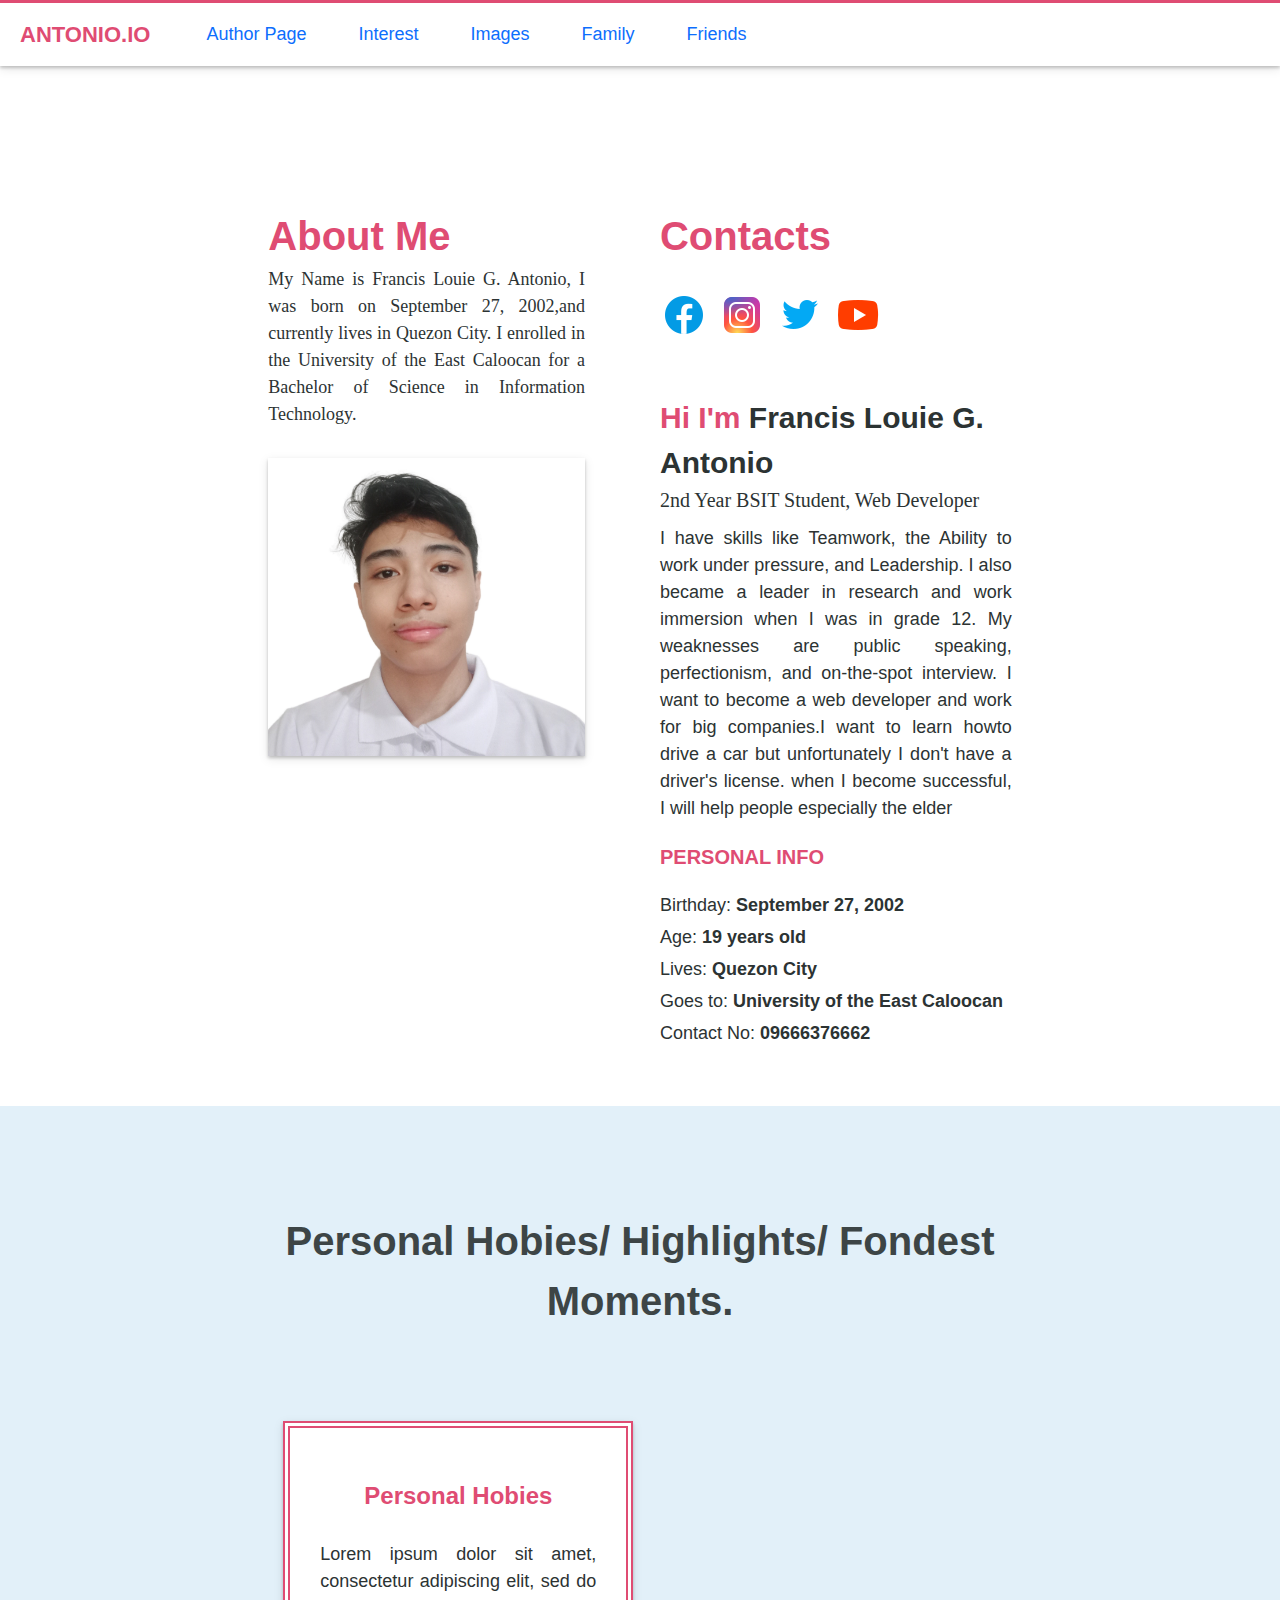
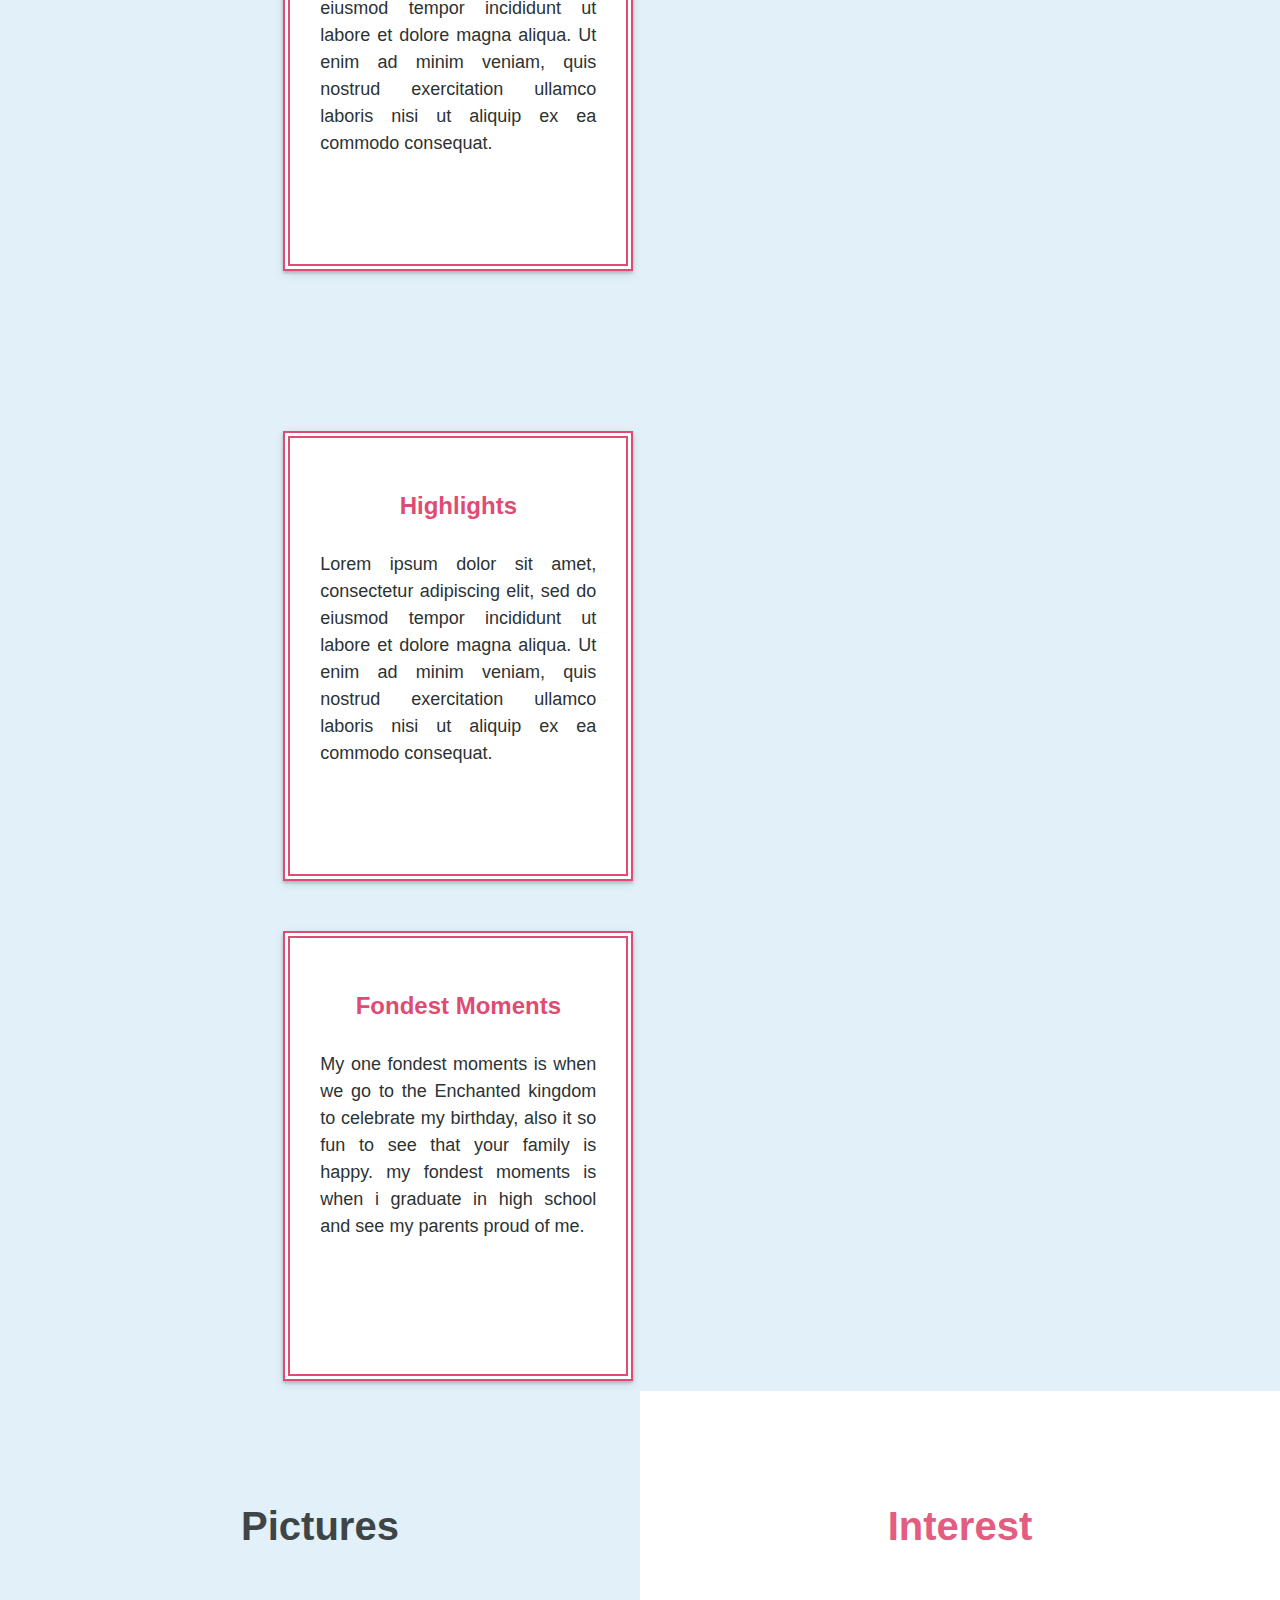
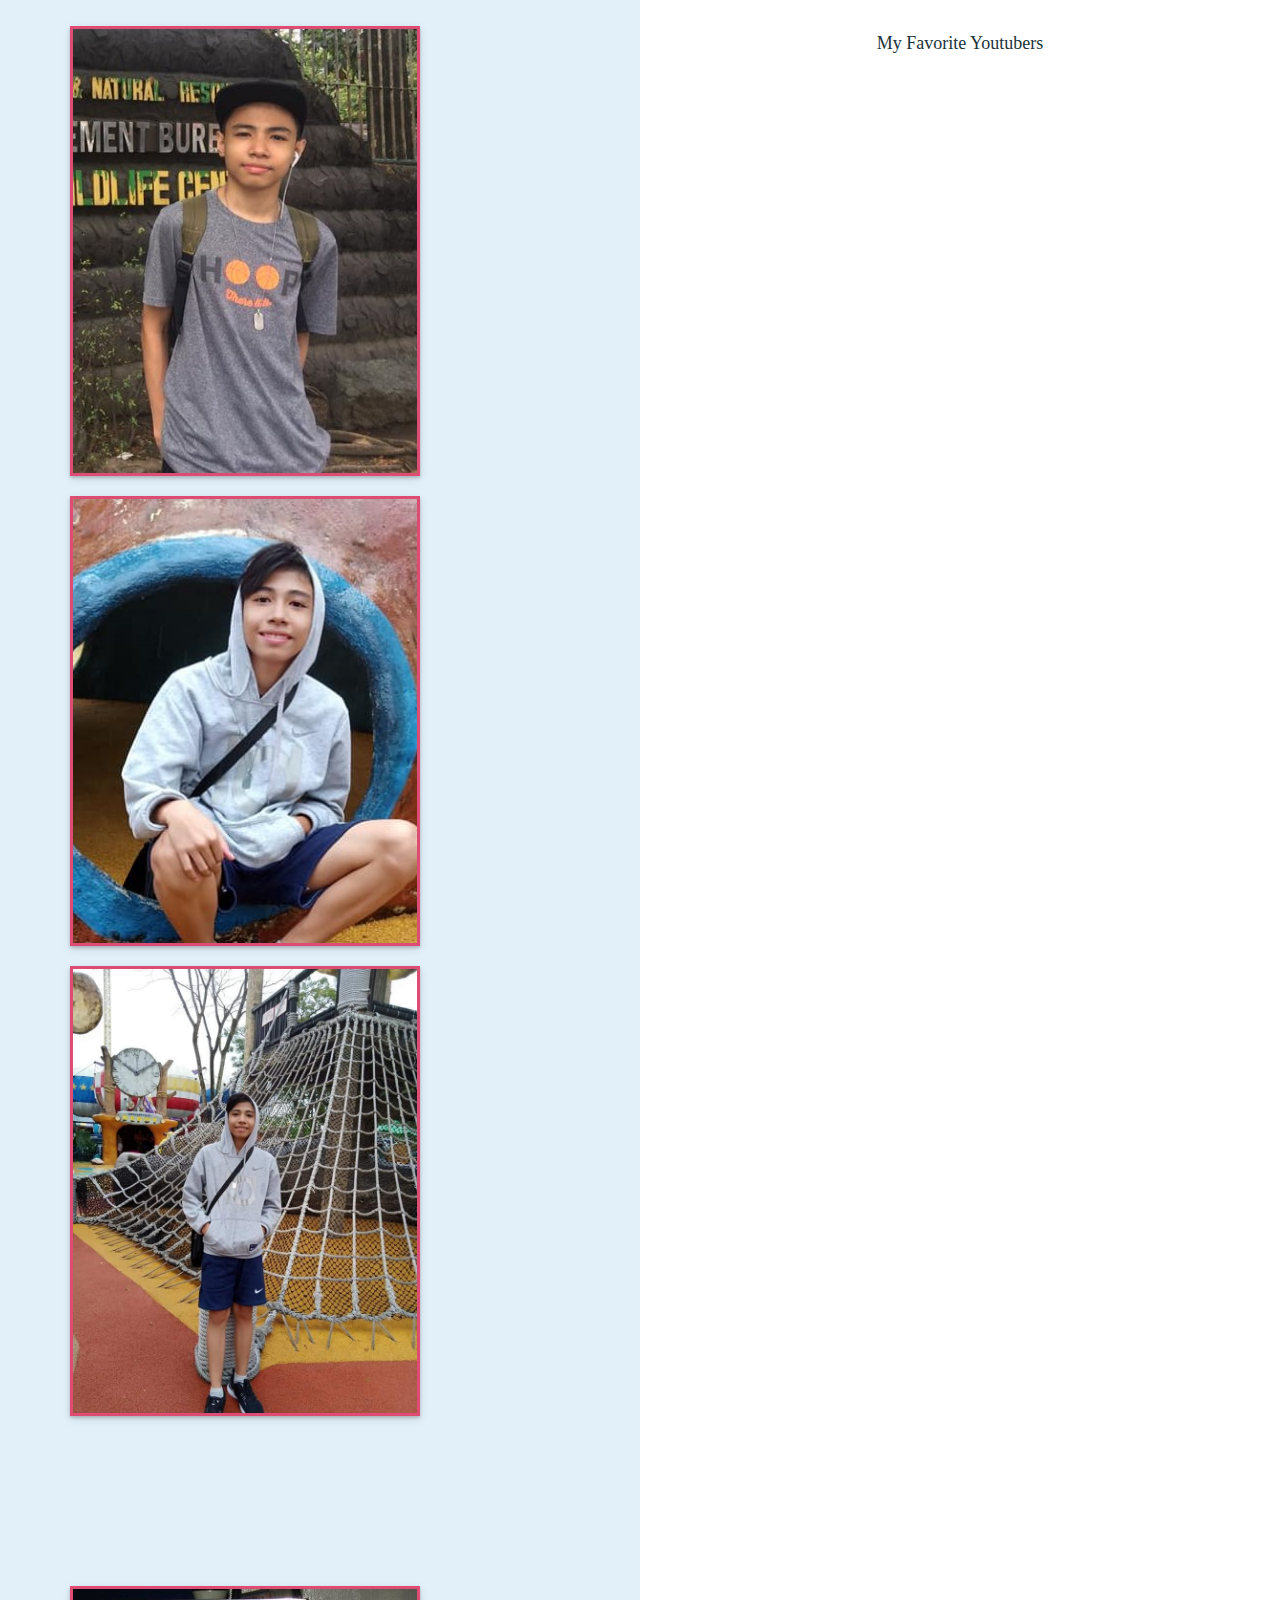
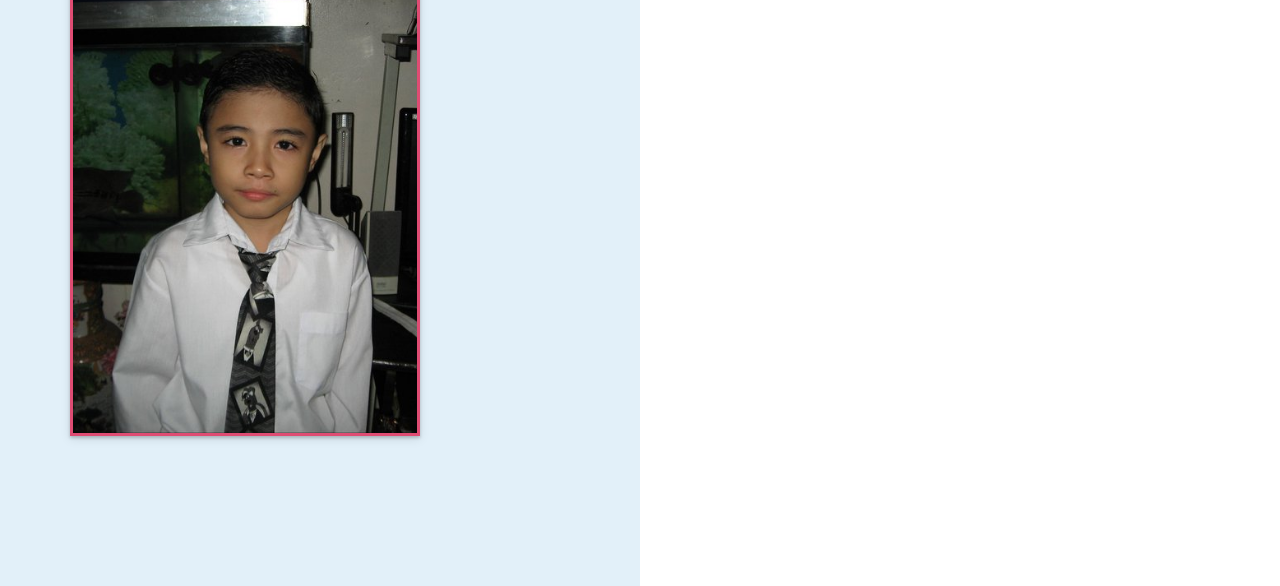
<file: index.html>
<!DOCTYPE html>
<html>
<head>
	<meta charset="utf-8">
	<meta name="viewport" content="width=device-width, initial-scale=1">
	<title>Authors Page</title>
	<link rel="stylesheet" type="text/css" href="css/bootstrap.min.css">
	<link rel="stylesheet" type="text/css" href="js/bootstrap.bundle.min.js">
	<link rel="stylesheet" href="index.css">
	<style>
		.nav{
			background-color: white;
			border-top:3px solid #DF4C73;
			transition: top 0.3s;
			box-shadow: 0 2px 3px 0 rgba(0, 0, 0, 0.2), 0 3px 10px 0 rgba(0, 0, 0, 0.10)
		}
	</style>
	
</head>
<body style="margin: 0px;">
	<div class="bg-secondary container-fluid">

		<div class="row">
			<ul class="nav nav-pills" role="tablist">
				<p class="p21"><b>ANTONIO.IO</b></p>
			    <li class="nav-item">
			      <a class="nav-link" data-bs-toggle="pill" href="index.html"><p class="p20">Author Page</p></a>
			    </li>
			    <li class="nav-item">
			      <a class="nav-link" data-bs-toggle="pill" href="Interest.html"><p class="p20">Interest</p></a>
			    </li>
			    <li class="nav-item">
			      <a class="nav-link" data-bs-toggle="pill" href="Images.html"><p class="p20">Images</p></a>
			    </li>
			    <li class="nav-item">
			      <a class="nav-link" data-bs-toggle="pill" href="Family_Relative_Friends_Pets.html"><p class="p20">Family</p></a>
			    </li>
			    <li class="nav-item">
			      <a class="nav-link" data-bs-toggle="pill" href="Friends.html"><p class="p20">Friends</p></a>
			    </li>
			  </ul>
		</div>

		<div class="row" style="background-color: white;">
			<div class="col-0 heightxs"></div>
		</div>

		<div class="row" style="background-color: white;">
			<div class="col col-sm-2 border border-0 "></div>
			<div class=" col-0 col-sm-4 border border-0 heightxlg" style="padding: 20px 55px 0px 55px;">
				<p class="p1"><b>About Me</b></p>
				<p class="p2">My Name is  Francis Louie G. Antonio, I was  born on September 27, 2002,and currently
				lives in Quezon City. I enrolled  in the University of the   East Caloocan for a Bachelor of
				Science in Information Technology.</p>
				<center><img src="pictures/pic(1).jpg" class="pic"></center>
			</div>
			<div class=" col-0 col-sm-4 border border-0 heightxlg" style="padding: 20px 55px 0px 20px;">
				<div class="box1">
					<p class="p8"><b>Contacts</b></p>
					<a href="https://www.facebook.com"><img src="pictures/icons8-facebook-48.png" class="icon"></a>
					<a href="https://www.instagram.com"><img src="pictures/icons8-instagram-48.png" class="icon"></a>
					<a href="https://twitter.com/?lang=en"><img src="pictures/icons8-twitter-48.png" class="icon"></a>
					<a href="https://www.youtube.com"><img src="pictures/icons8-youtube-48.png" class="icon1"></a>

					<p class="p3"><b><font color="#DF4C73">Hi I'm</font> Francis Louie G. Antonio</b></p>	
					<p class="p4">2nd Year BSIT Student, Web Developer</p>
					<p class="p5">I have skills like Teamwork, the Ability to work under pressure, and Leadership. I also
					became a leader in research and work immersion when I was in grade 12. My weaknesses
					are public  speaking, perfectionism,  and on-the-spot  interview. I  want to become a web developer and work for big companies.I want to learn howto drive a car but unfortunately
					I don't have a driver's  license. when I become successful, I will help people especially the elder</p>
					<p class="p6"><b>PERSONAL INFO</b></p>
					<p class="p7">Birthday: <b>September 27, 2002</b></p>
					<p class="p7">Age: <b>19 years old</b></p>
					<p class="p7">Lives:<b> Quezon City</b></p>
					<p class="p7">Goes to:<b> University of the East Caloocan</b></p>
					<p class="p7">Contact No:<b> 09666376662</b></p>
				</div>
			</div>
			<div class=" col col-sm-2 border border-0"></div>
		</div>

		<div class="row" style="background-color: white;">
			<div class="col-0 heightss"></div>
		</div>

		<div class="row" style="background-color: #E2F0F9;">
			<div class="col col-sm-2 border border-0 " style="padding:5px 15px 0px 15px ;"></div>

			<div class="col-0 col-sm-8 border border-0 " style="padding:5px 15px 0px 15px ;">
				<div class="bigbox">
					<center><p class="p9"><b>Personal Hobies/ Highlights/ Fondest Moments.</b></p></center>
					<div class="box2">
						<p class="p10"><b>Personal Hobies</b></p>
						<center><p class="p11"><br>Lorem ipsum dolor sit amet, consectetur adipiscing elit, sed do eiusmod tempor incididunt ut labore et dolore magna aliqua. Ut enim ad minim veniam, quis nostrud exercitation ullamco laboris nisi ut aliquip ex ea commodo consequat.</p></center>
					</div>

					<div class="box2" style="margin-top:150px">
						<p class="p10"><b>Highlights</b></p>
						<p class="p11"><br>Lorem ipsum dolor sit amet, consectetur adipiscing elit, sed do eiusmod tempor incididunt ut labore et dolore magna aliqua. Ut enim ad minim veniam, quis nostrud exercitation ullamco laboris nisi ut aliquip ex ea commodo consequat.</p>
					</div>

					<div class="box2">
						<p class="p10"><b>Fondest Moments</b></p>
						<p class="p11"><br>My one fondest moments is when we go to the Enchanted
						kingdom to celebrate my birthday, also it so fun to see that
						your family is happy. my fondest moments is when i graduate
						in high school and see my parents proud of me.</p>
					</div>
				</div>
			</div>

			<div class="col col-sm-2 border border-0 " style="padding:5px 15px 0px 15px ;"></div>
		</div>

		<div class="row">
			<div class="col-0 col-sm-6 border border-0 " style="background-color: #E2F0F9; padding:5px 15px 0px 15px ;">
				<div class="bigbox">
					<center><p class="p9"><b>Pictures</b></p></center>
					<div class="box3"></div>

					<div class="box4"></div>

					<div class="box5"></div>

					<div class="box6"></div>
				</div>
			</div>

			<div class="col col-sm-6 border border-0 " style="background-color: white;padding:5px 15px 0px 15px ;">
					<center><p class="p12"><b><font color="#DF4C73">Interest</b></p></center><br>
					<center><font size="4" face="Gadugi" color="#203239">My Favorite Youtubers</font><br><br>
					<iframe width="80%" height="400px" src="https://www.youtube.com/embed/ON1IlssAu7Q?controls=0" title="YouTube video player" frameborder="0" allow="accelerometer; autoplay; clipboard-write; encrypted-media; gyroscope; picture-in-picture" allowfullscreen></iframe>
					<iframe width="80%" height="400px" src="https://www.youtube.com/embed/0e3GPea1Tyg" title="YouTube video player" frameborder="0" allow="accelerometer; autoplay; clipboard-write; encrypted-media; gyroscope; picture-in-picture" allowfullscreen></iframe></center>
			</div>
		</div>
	</div>		
</body>
</html>
</file>
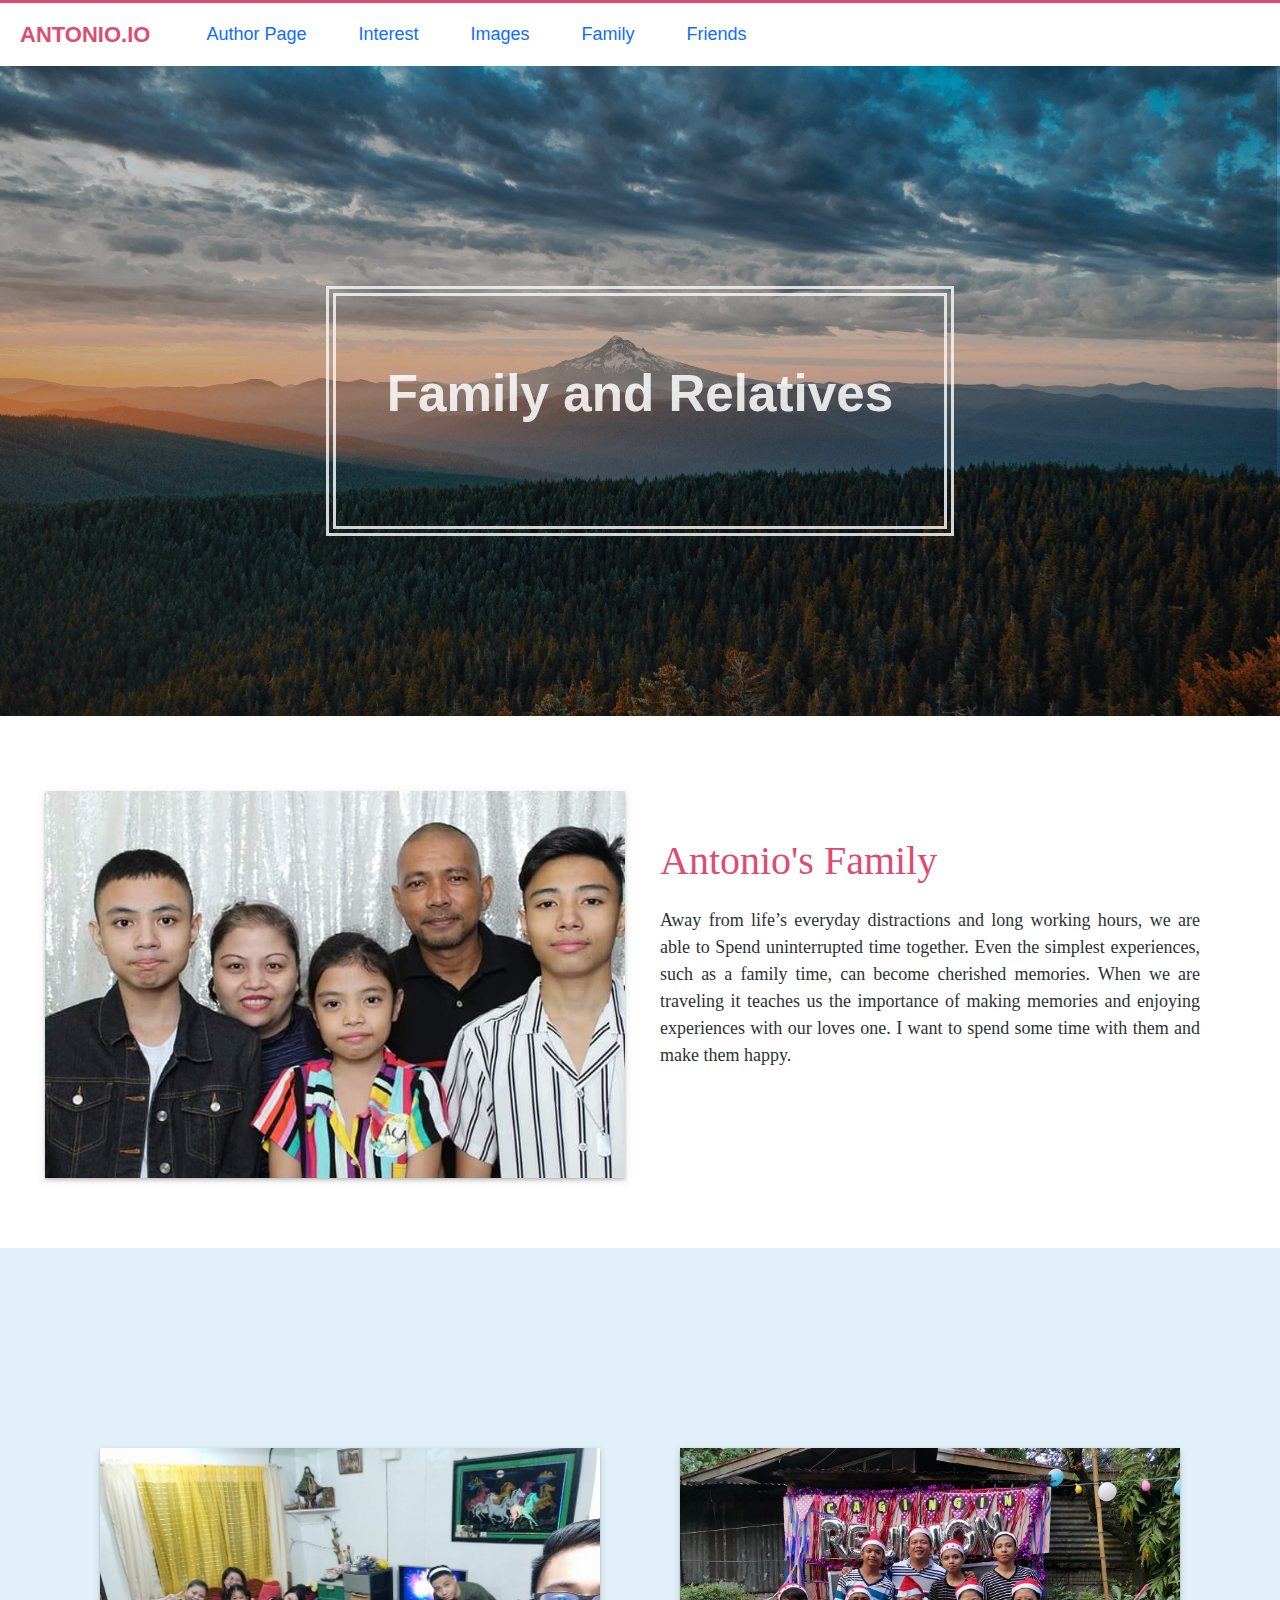
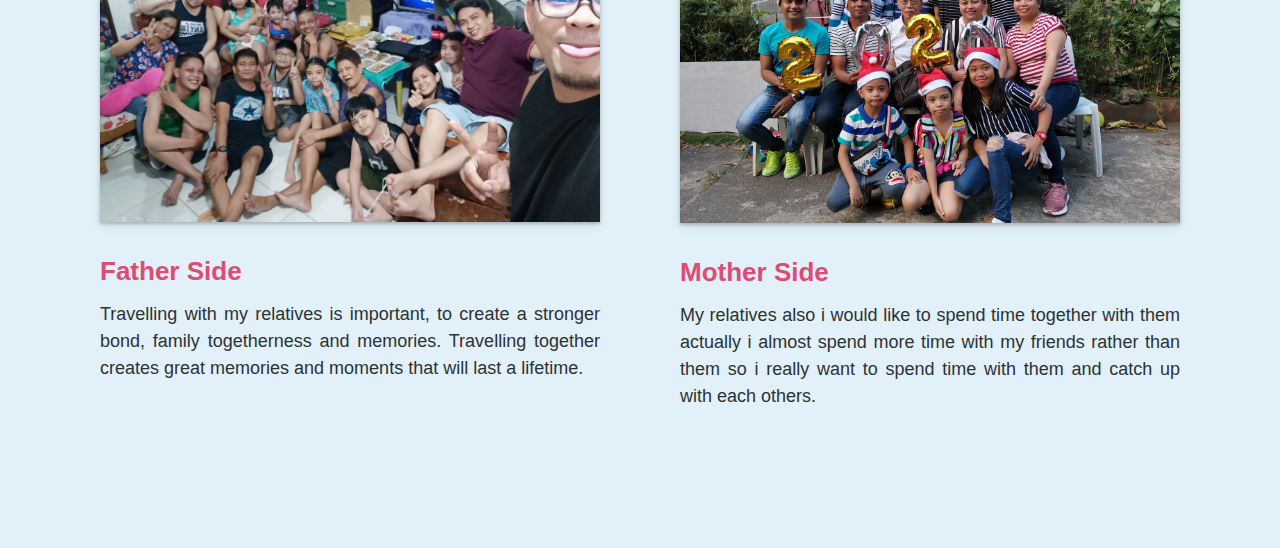
<file: Family_Relative_Friends_Pets.html>
<!DOCTYPE html>
<html>
<head>
	<meta charset="utf-8">
	<meta name="viewport" content="width=device-width, initial-scale=1">
	<title>Family</title>
	<link rel="stylesheet" type="text/css" href="css/bootstrap.min.css">
	<link rel="stylesheet" type="text/css" href="js/bootstrap.bundle.min.js">
	<link rel="stylesheet" href="Family_Relative_Friends_Pets.css">
	<style type="text/css">
		.nav{
			background-color: white;
			border-top:3px solid #DF4C73;
			transition: top 0.3s;
			box-shadow: 0 4px 8px 0 rgba(0, 0, 0, 0.2), 0 6px 20px 0 rgba(0, 0, 0, 0.19);
		}

		.header{
			background-image: url("pictures/bg4.jpg");
			background-repeat: no-repeat;
			background-size: cover;
			background-position: center;
		}
	</style>
</head>
<body style="margin: 0px;">
	<div class="bg-secondary container-fluid">
		<div class="row">
			<ul class="nav nav-pills" role="tablist">
				<p class="p21"><b>ANTONIO.IO</b></p>
			    <li class="nav-item">
			      <a class="nav-link" data-bs-toggle="pill" href="index.html"><p class="p20">Author Page</p></a>
			    </li>
			    <li class="nav-item">
			      <a class="nav-link" data-bs-toggle="pill" href="Interest.html"><p class="p20">Interest</p></a>
			    </li>
			    <li class="nav-item">
			      <a class="nav-link" data-bs-toggle="pill" href="Images.html"><p class="p20">Images</p></a>
			    </li>
			    <li class="nav-item">
			      <a class="nav-link" data-bs-toggle="pill" href="Family_Relative_Friends_Pets.html"><p class="p20">Family</p></a>
			    </li>
			     <li class="nav-item">
			      <a class="nav-link" data-bs-toggle="pill" href="Friends.html"><p class="p20">Friends</p></a>
			    </li>
			  </ul>
		</div>
		<div class="col heightxlg trans"></div>
		<div class="row">
			<div class="col heightxlg text-center header"><center>
				<div class="p1">
					<b>Family and Relatives</b>
				</div></center>
			</div>
		</div>

		<div class="row" style="background-color: white;">
			<div class="  col-0 heightxs"></div>
		</div>

		<div class="row" style="background-color: white;">
			<div class="mh-300 col-0 col-sm-6" style="padding:5px 15px 0px 15px ;">
				<img src="pictures/pamily.jpg"class="pic">
			</div>
			<div class=" col-0 col-sm-6" style="padding:0px 20px 50px 20px;">
				<div class="box1">
					<p class="p2">Antonio's Family</p>	
					<p class="p3">Away from life’s everyday distractions and long working hours, we are able to Spend uninterrupted time together. Even the simplest experiences, such as a family time, 	can become cherished memories. When we are traveling it teaches us the importance of making memories and enjoying experiences with our loves one. I want to spend some time with them and make them happy.</p>
				</div>
			</div>
		</div>

		<div class="row" style="background-color: white;">
			<div class="col-0 heightxs"></div>
		</div>

		<div class="row" style="background-color: #E2F0F9;">
			<div class="col-0 heightxs1"></div>
		</div>

		<div class="row">
			<div class="col-0 col-sm-6 heightlg" style="padding:0px 40px 0px 40px;">
				<div class="box2">
					<img src="pictures/relative1.1.jpg" class="pic1">
					<p class="p6"><b>Father Side</b></p>
					<p class="p7">Travelling with my relatives is important, to create a stronger bond, family togetherness and memories. Travelling together creates great memories and moments that will last a lifetime.</p>
				</div>
				
			</div>
			<div class=" col-0 col-sm-6 heightlg" style="padding:0px 40px 0px 40px;">
				<div class="box3">
					<img src="pictures/rela2.1.jpg" class="pic1">
					<p class="p6"><b>Mother Side</b></p>
					<p class="p7">My relatives also i would like to spend time together with them actually i almost spend more time with my friends rather than them so i really want to spend time with them and catch up with each others.</p>
				</div>
			</div>
		</div>
	</div>		
</body>
</html>
</file>
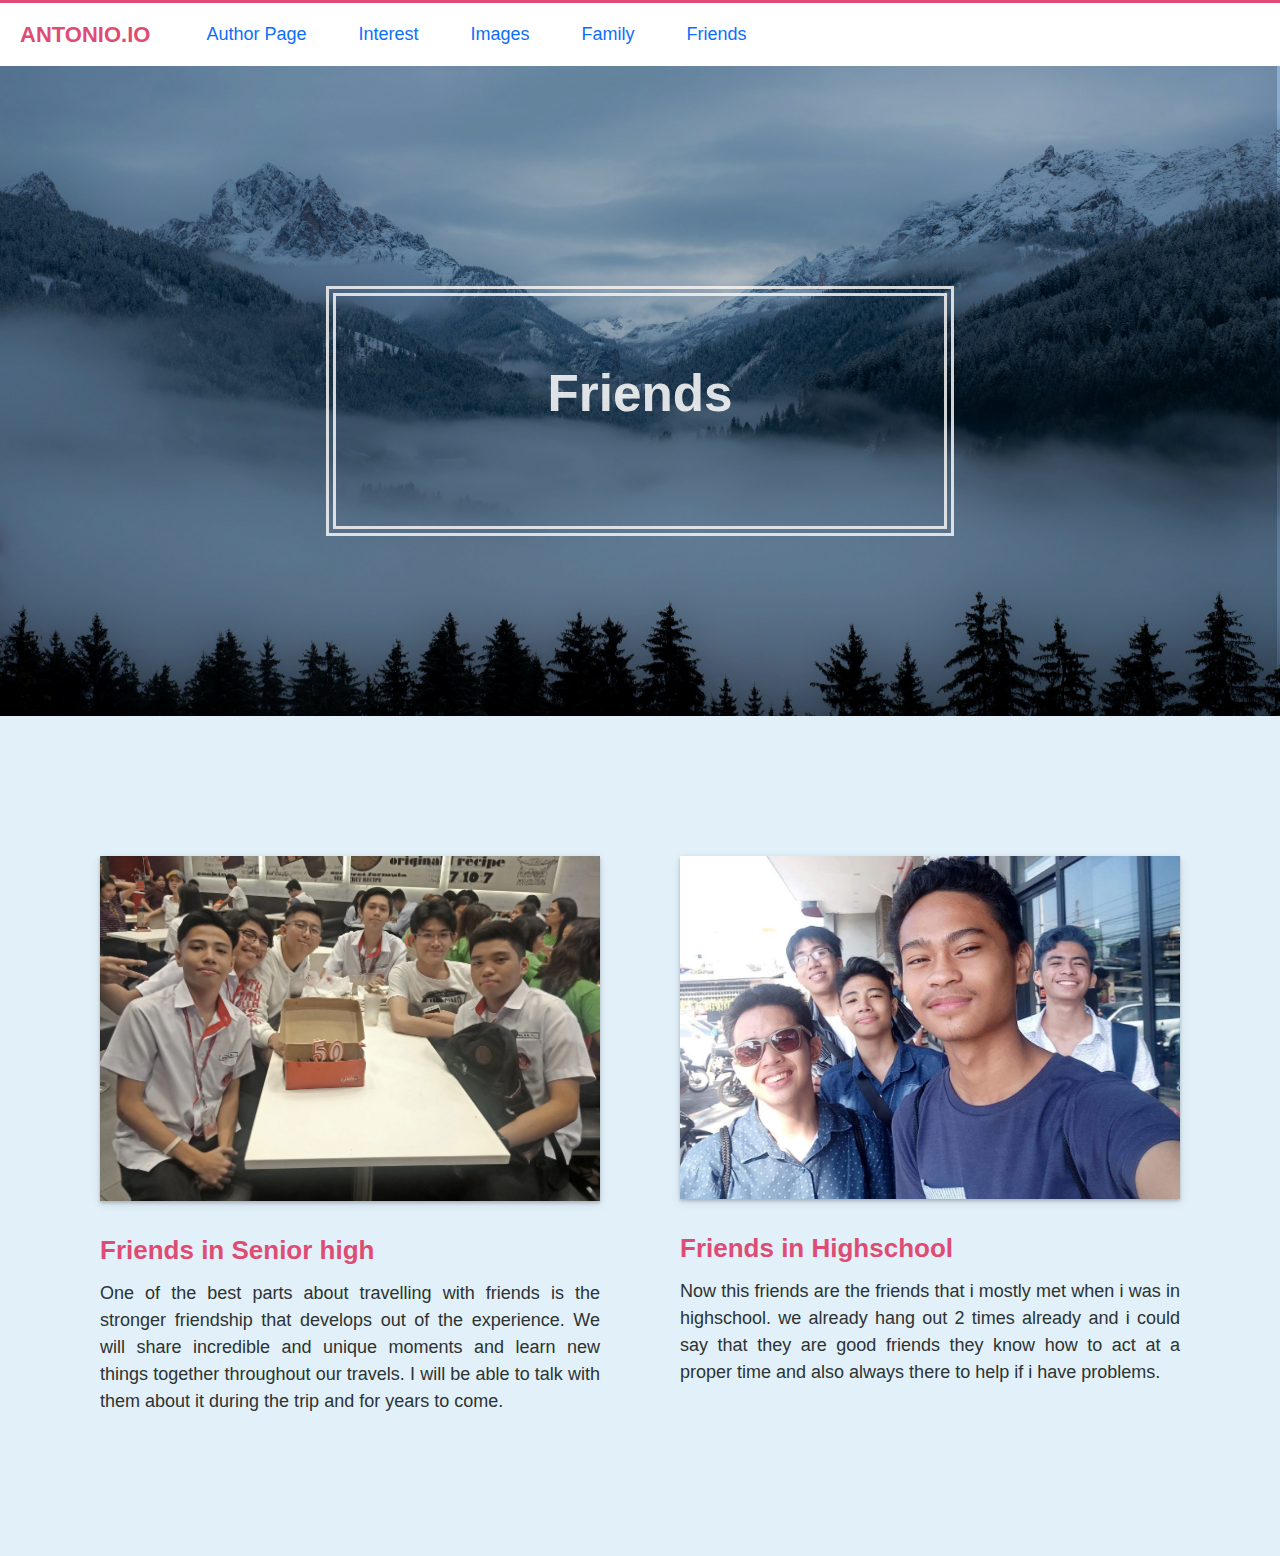
<file: Friends.html>
<!DOCTYPE html>
<html>
<head>
	<meta charset="utf-8">
	<meta name="viewport" content="width=device-width, initial-scale=1">
	<title>Friends</title>
	<link rel="stylesheet" type="text/css" href="css/bootstrap.min.css">
	<link rel="stylesheet" type="text/css" href="js/bootstrap.bundle.min.js">
	<link rel="stylesheet" href="Friends.css">
	<style type="text/css">
		.header{
			background-image: url("pictures/bg.jpg");
			background-repeat: no-repeat;
			background-size: cover;
			background-position: top;
		}
	</style>
	
</head>
<body style="margin: 0px;">
	<div class="bg-secondary container-fluid">
		<div class="row">
			<ul class="nav nav-pills" role="tablist">
				<p class="p21"><b>ANTONIO.IO</b></p>
			    <li class="nav-item">
			      <a class="nav-link" data-bs-toggle="pill" href="index.html"><p class="p20">Author Page</p></a>
			    </li>
			    <li class="nav-item">
			      <a class="nav-link" data-bs-toggle="pill" href="Interest.html"><p class="p20">Interest</p></a>
			    </li>
			    <li class="nav-item">
			      <a class="nav-link" data-bs-toggle="pill" href="Images.html"><p class="p20">Images</p></a>
			    </li>
			    <li class="nav-item">
			      <a class="nav-link" data-bs-toggle="pill" href="Family_Relative_Friends_Pets.html"><p class="p20">Family</p></a>
			    </li>
			     <li class="nav-item">
			      <a class="nav-link" data-bs-toggle="pill" href="Friends.html"><p class="p20">Friends</p></a>
			    </li>
			  </ul>
		</div>
		<div class="col heightxlg trans"></div>
		<div class="row">
			<div class="col heightxlg text-center header"><center>
				<div class="p1">
					<b>Friends</b>
				</div></center>
			</div>
		</div>

		<div class="row" style="background-color: #E2F0F9;">
			<div class="  col-0 heightxs"></div>
		</div>
		<div class="row" style="background-color: #E2F0F9;">
			<div class="  col-0 heightxs"></div>
		</div>

		<div class="row">
			<div class="col-0 col-sm-6 heightlg" style="padding:0px 40px 0px 40px;">
				<div class="box2">
					<img src="pictures/pic16.jpg" class="pic1">
					<p class="p6"><b>Friends in Senior high</b></p>
					<p class="p7">One of the best parts about travelling with friends is the stronger friendship that develops out of the experience. We will share incredible and unique moments and learn new things together throughout our travels. I will be able to talk with them about it during the trip and for years to come.</p>
				</div>
				
			</div>
			<div class=" col-0 col-sm-6 heightlg" style="padding:0px 40px 0px 40px;">
				<div class="box3">
					<img src="pictures/pic13(1).jpg" class="pic2">
					<p class="p6"><b>Friends in Highschool</b></p>
					<p class="p7">Now this friends are the friends that i mostly met when i was in highschool. we already hang out 2 times already and i could say that they are good friends they know how to act at a proper time and also always there to help if i have problems. </p>
				</div>
			</div>
		</div>
	</div>		
</body>
</html>
</file>
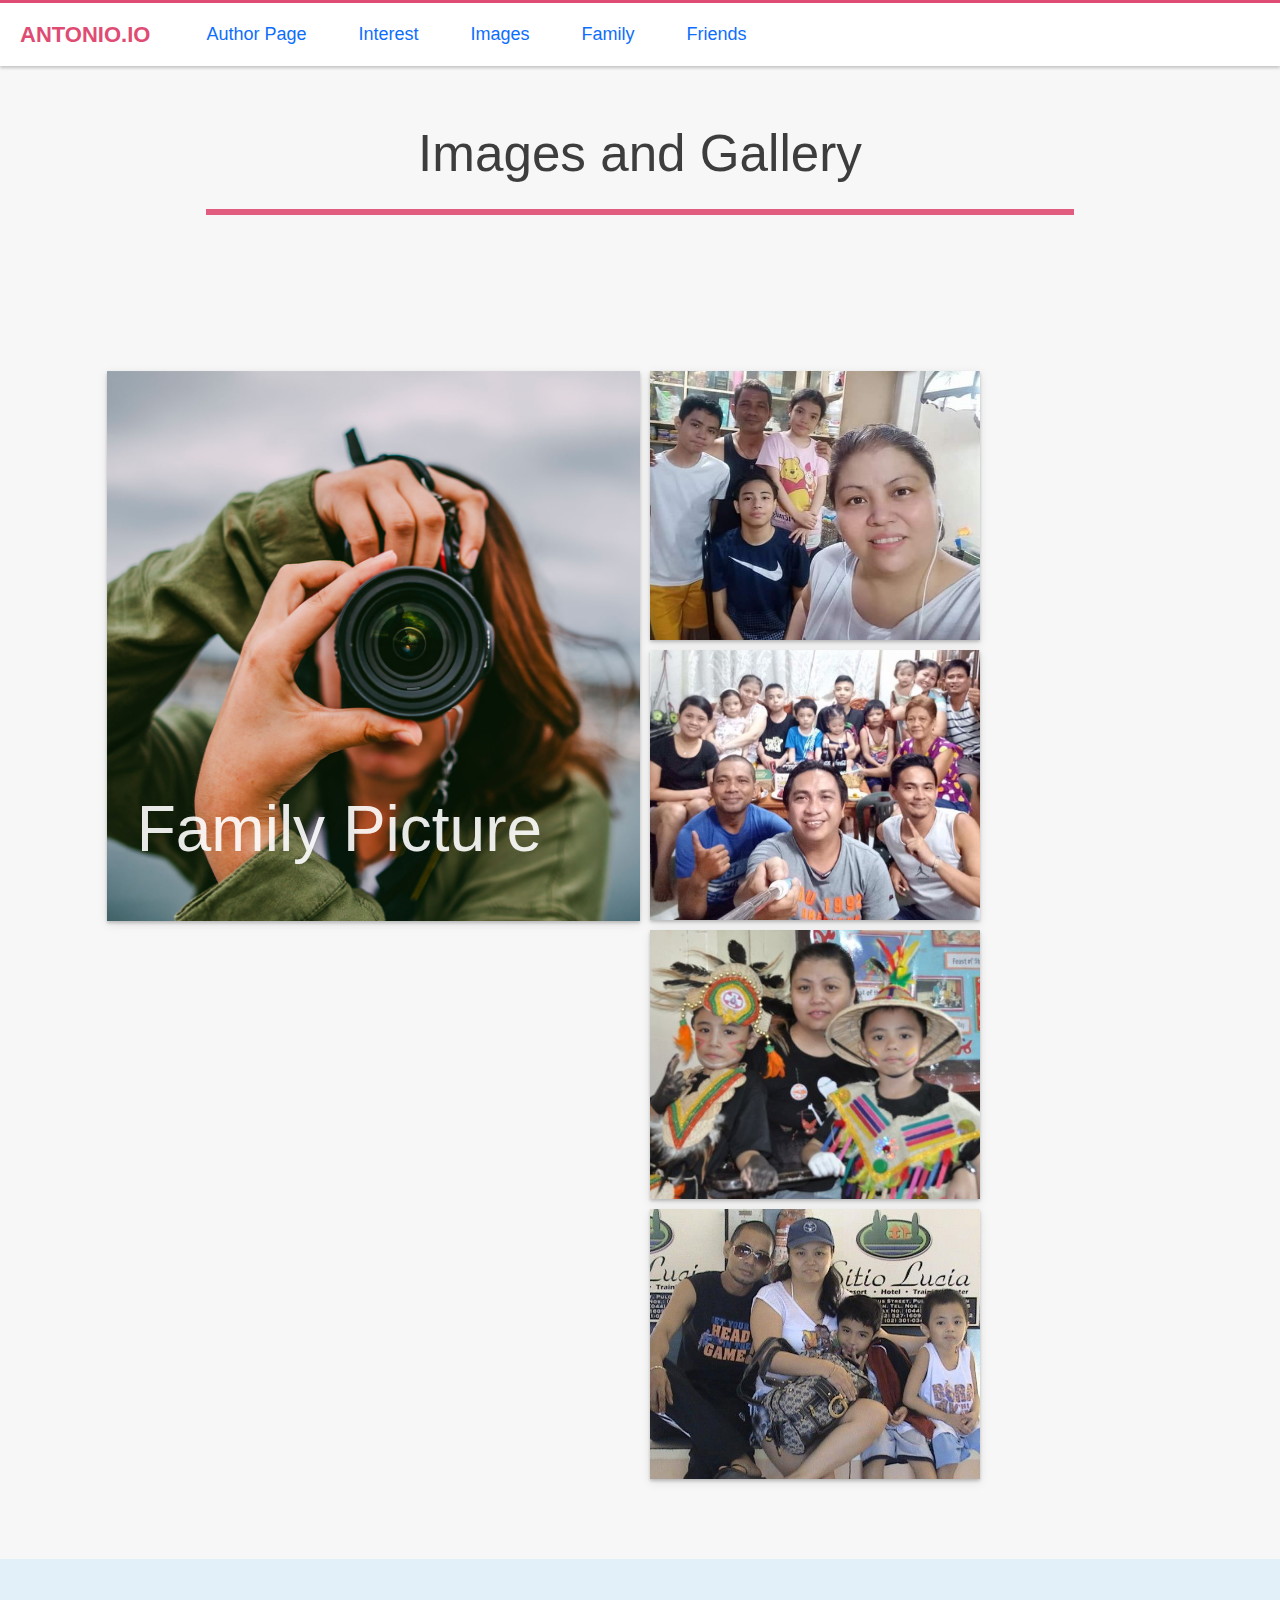
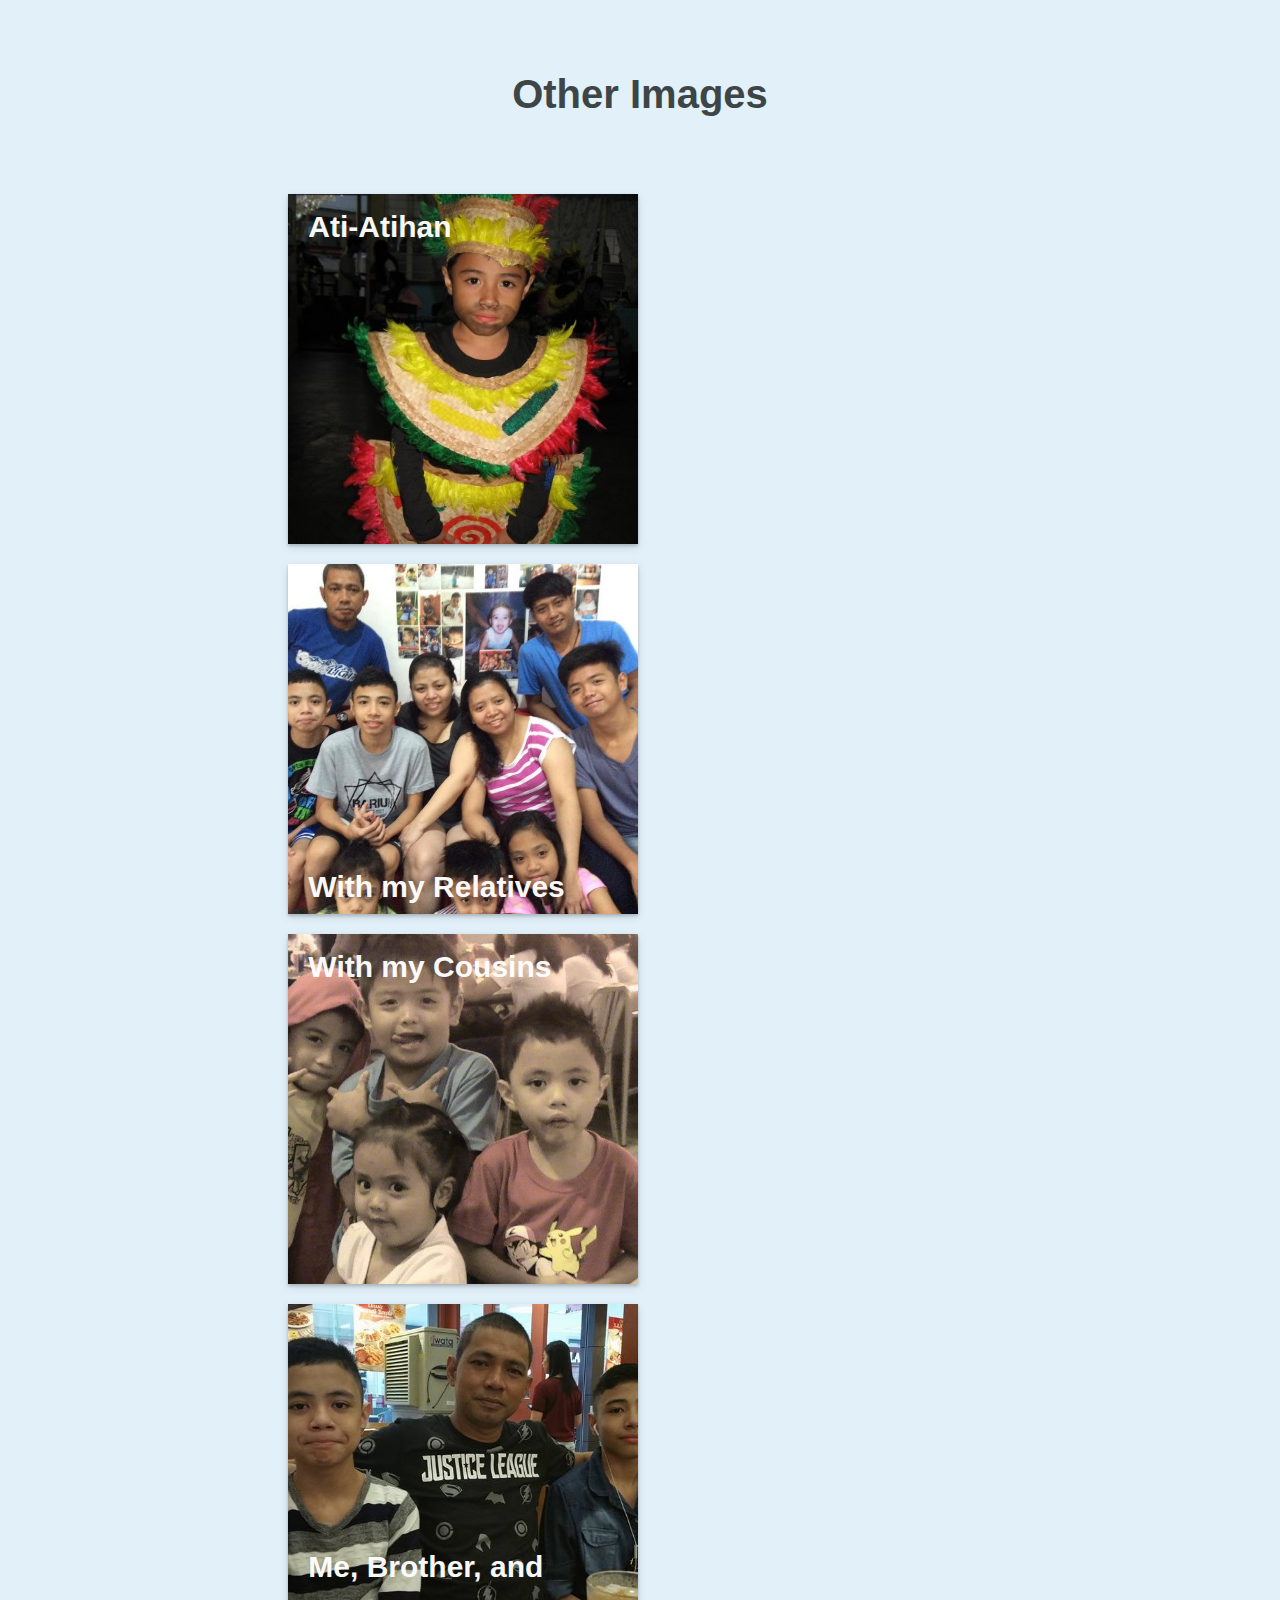
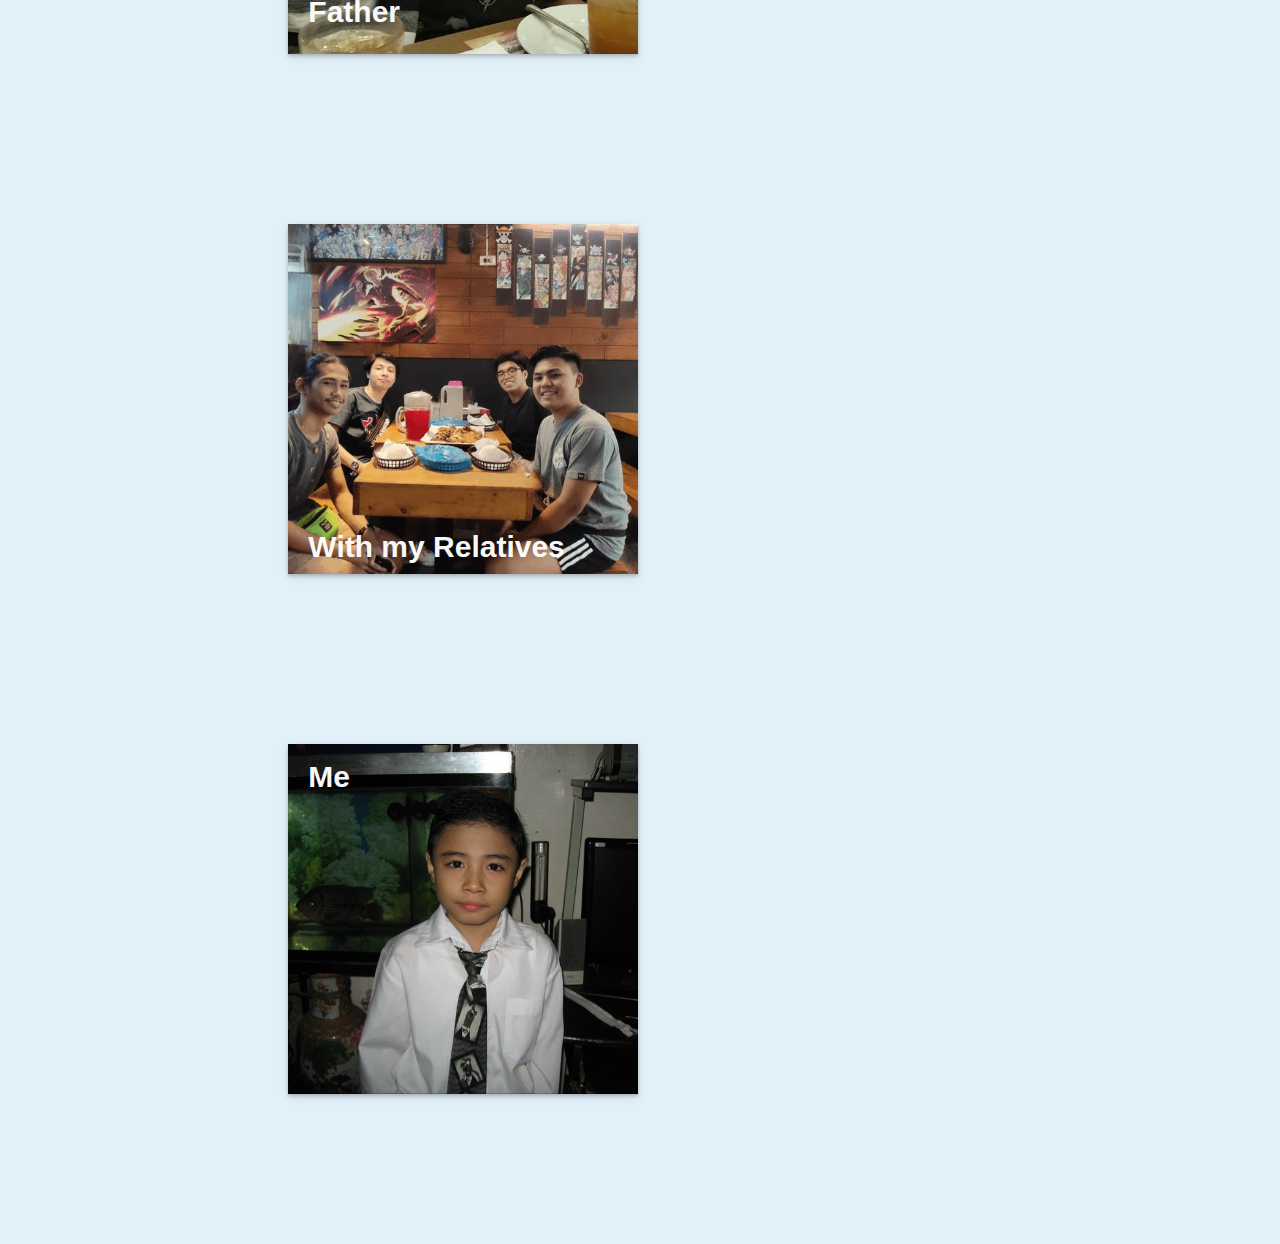
<file: Images.html>
<!DOCTYPE html>
<html>
<head>
	<meta charset="utf-8">
	<meta name="viewport" content="width=device-width, initial-scale=1">
	<title>Images</title>
	<link rel="stylesheet" type="text/css" href="css/bootstrap.min.css">
	<link rel="stylesheet" type="text/css" href="js/bootstrap.bundle.min.js">
	<link rel="stylesheet" href="Images.css">
	<style type="text/css">
		.nav{
			background-color: white;
			border-top:3px solid #DF4C73;
			transition: top 0.3s;
			box-shadow: 0 2px 3px 0 rgba(0, 0, 0, 0.2), 0 3px 5px 0 rgba(0, 0, 0, 0.01);
		}
	</style>
	
</head>
<body style="margin: 0px;">
	<div class="bg-secondary container-fluid">

		<div class="row">
			<ul class="nav nav-pills" role="tablist">
				<p class="p21"><b>ANTONIO.IO</b></p>
			    <li class="nav-item">
			      <a class="nav-link" data-bs-toggle="pill" href="index.html"><p class="p20">Author Page</p></a>
			    </li>
			    <li class="nav-item">
			      <a class="nav-link" data-bs-toggle="pill" href="Interest.html"><p class="p20">Interest</p></a>
			    </li>
			    <li class="nav-item">
			      <a class="nav-link" data-bs-toggle="pill" href="Images.html"><p class="p20">Images</p></a>
			    </li>
			    <li class="nav-item">
			      <a class="nav-link" data-bs-toggle="pill" href="Family_Relative_Friends_Pets.html"><p class="p20">Family</p></a>
			    </li>
			     <li class="nav-item">
			      <a class="nav-link" data-bs-toggle="pill" href="Friends.html"><p class="p20">Friends</p></a>
			    </li>
			  </ul>
		</div>

		<div class="row" style="background-color: #F7F7F7;">
			<div class="col-0 heightxs1" style="padding: 50px 20px 0px 20px;">
				<center><p class="p2">Images and Gallery</p>
				<hr></hr></center>
			</div>
		</div>

		<div class="row" style="background-color: #F7F7F7;">
			<div class=" col col-sm-1 " style="padding:5px 0px 0px 0px ;">
				
			</div>
			<div class=" col-0 col-sm-5 border border-0" style="padding:5px 0px 0px 0px ;">
				<div class="box1">	
					<p class="p1">Family Picture</p>
					<img src="pictures/images.jpg" class="img">
				</div>
			</div>

			<div class=" col-0 col-sm-5 border border-0" style="padding:5px 0px 0px 0px ;">
				<center><div class="box2">
					<center>
					<img src="pictures/pic15(1).jpg" class="pic">
					<img src="pictures/pic10(1).jpg" class="pic1">
					<img src="pictures/pic6(1).jpg" class="pic">
					<img src="pictures/pic9(1).jpg" class="pic1"></center>
				</div></center>
			</div>
			<div class=" col col-sm-1 border border-0" style="padding:5px 0px 0px 0px ;">
			</div>
		</div>

		<div class="row" style="background-color: #F7F7F7;">
			<div class="col-0 heightxs"></div>
		</div>

		<div class="row" style="background-color: #E2F0F9;">
			<div class="col col-sm-2 border border-0 " style="padding:5px 15px 0px 15px ;"></div>

			<div class="col-0 col-sm-8 border border-0 " style="padding:5px 15px 0px 15px ;">
				<div class="bigbox">
					<center><p class="p9"><b>Other Images</b></p></center>
					<div class="box3">
						<p class="p10"><b>Ati-Atihan</b></p>
					</div>

					<div class="box4">
						<p class="p10" style="margin: 300px 0px 0px 20px;"><b>With my Relatives</b></p></p>
					</div>

					<div class="box5">
						<p class="p10"><b>With my Cousins</b></p></p>
					</div>
					<div class="box6">
						<p class="p10" style="margin: 240px 0px 0px 20px;"><b>			Me, Brother, and Father</b></p>
					</div>

					<div class="box7">
						<p class="p10" style="margin: 300px 0px 0px 20px;"><b>With my Relatives</b></p></p>
					</div>

					<div class="box8">
						<p class="p10"><b>Me</b></p></p>
					</div>
				</div>
			</div>

			<div class="col col-sm-2 border border-0 " style="padding:5px 15px 0px 15px ;"></div></div>
		</div>

		<div class="row">

		</div>
	</div>		
</body>
</html>
</file>
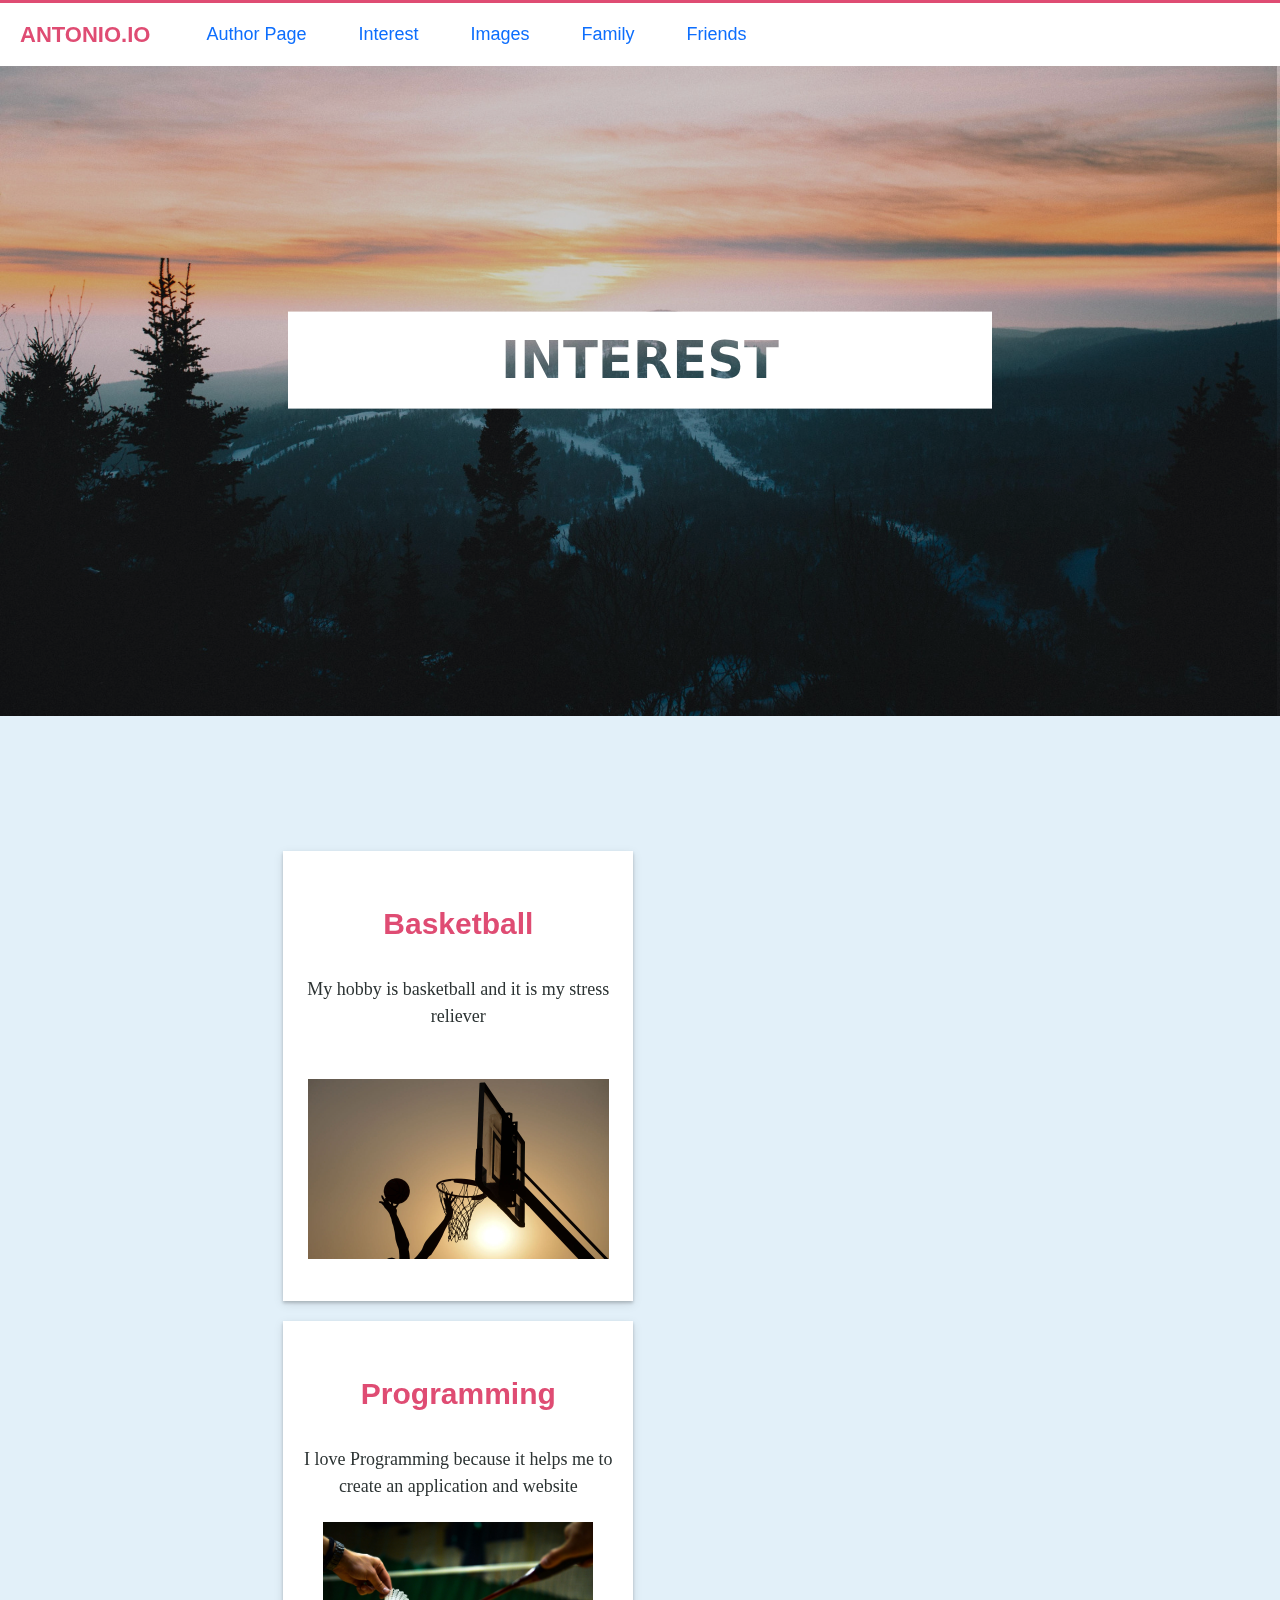
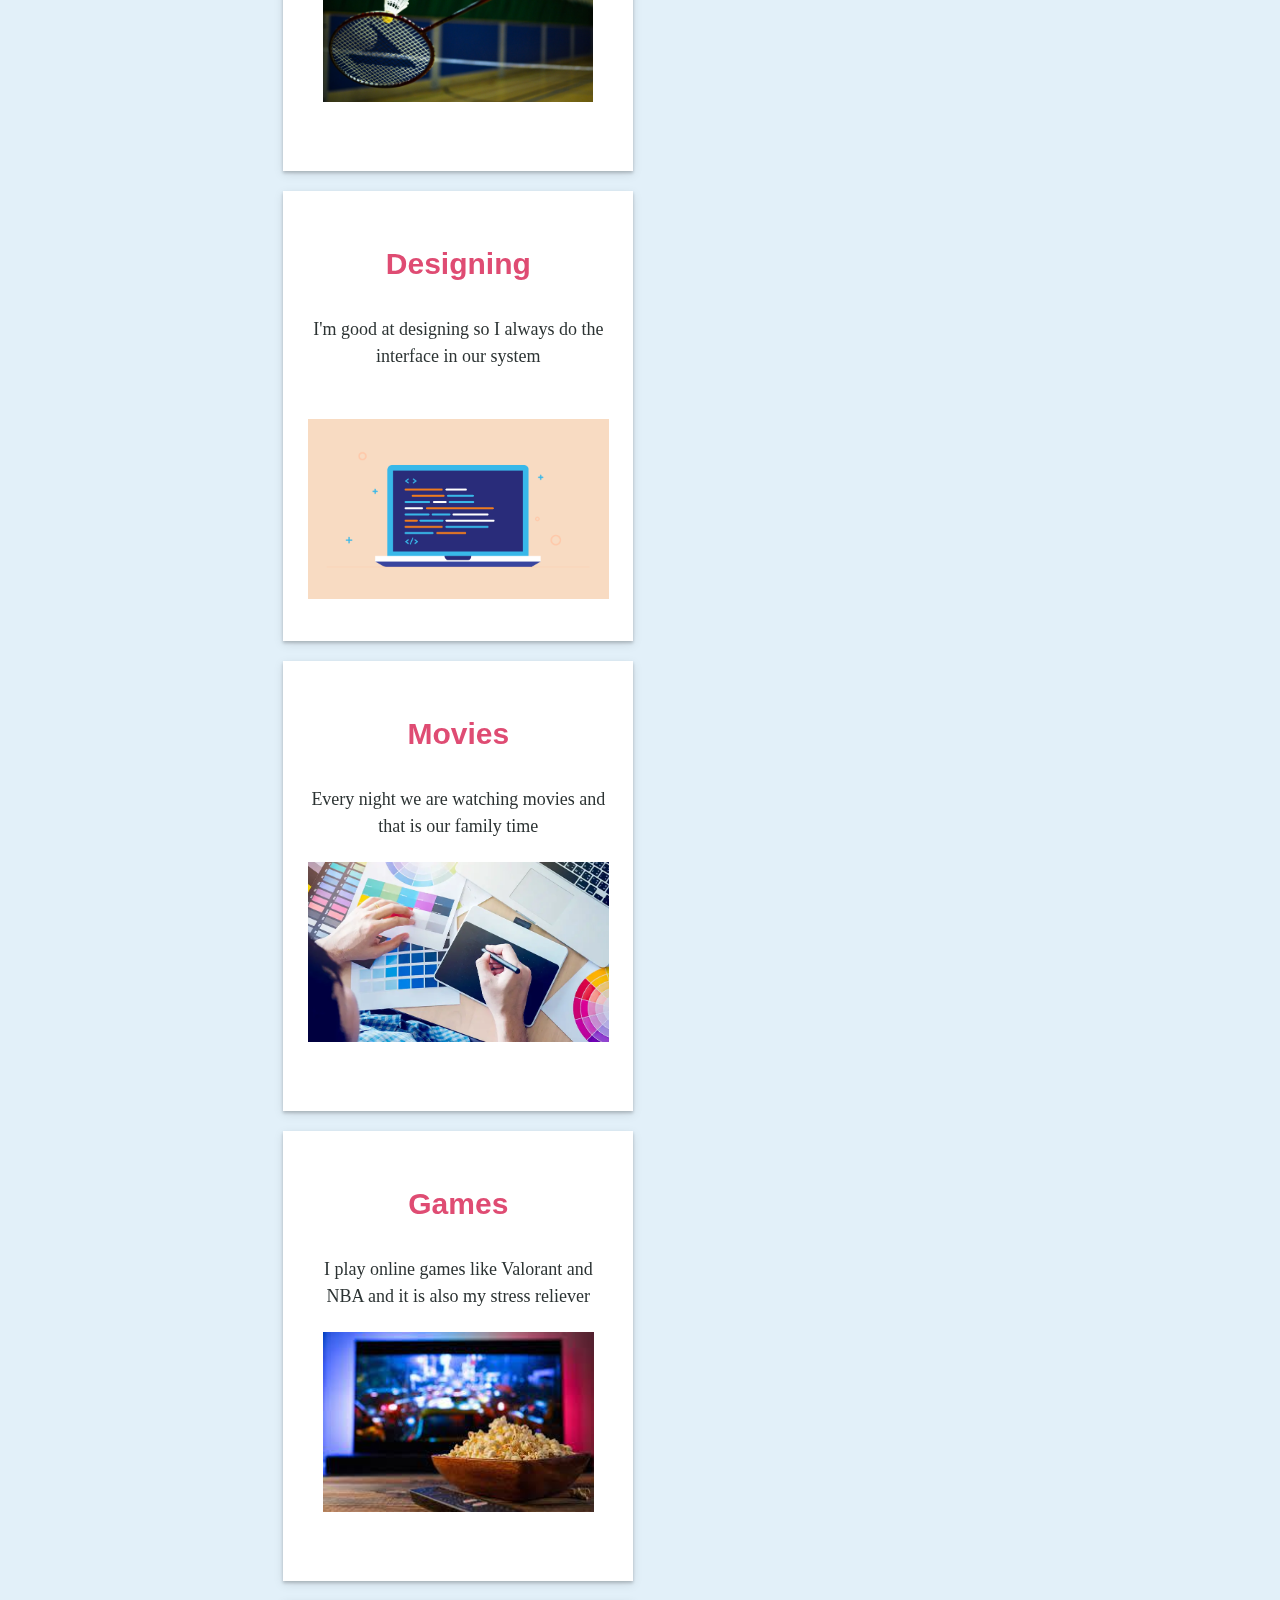
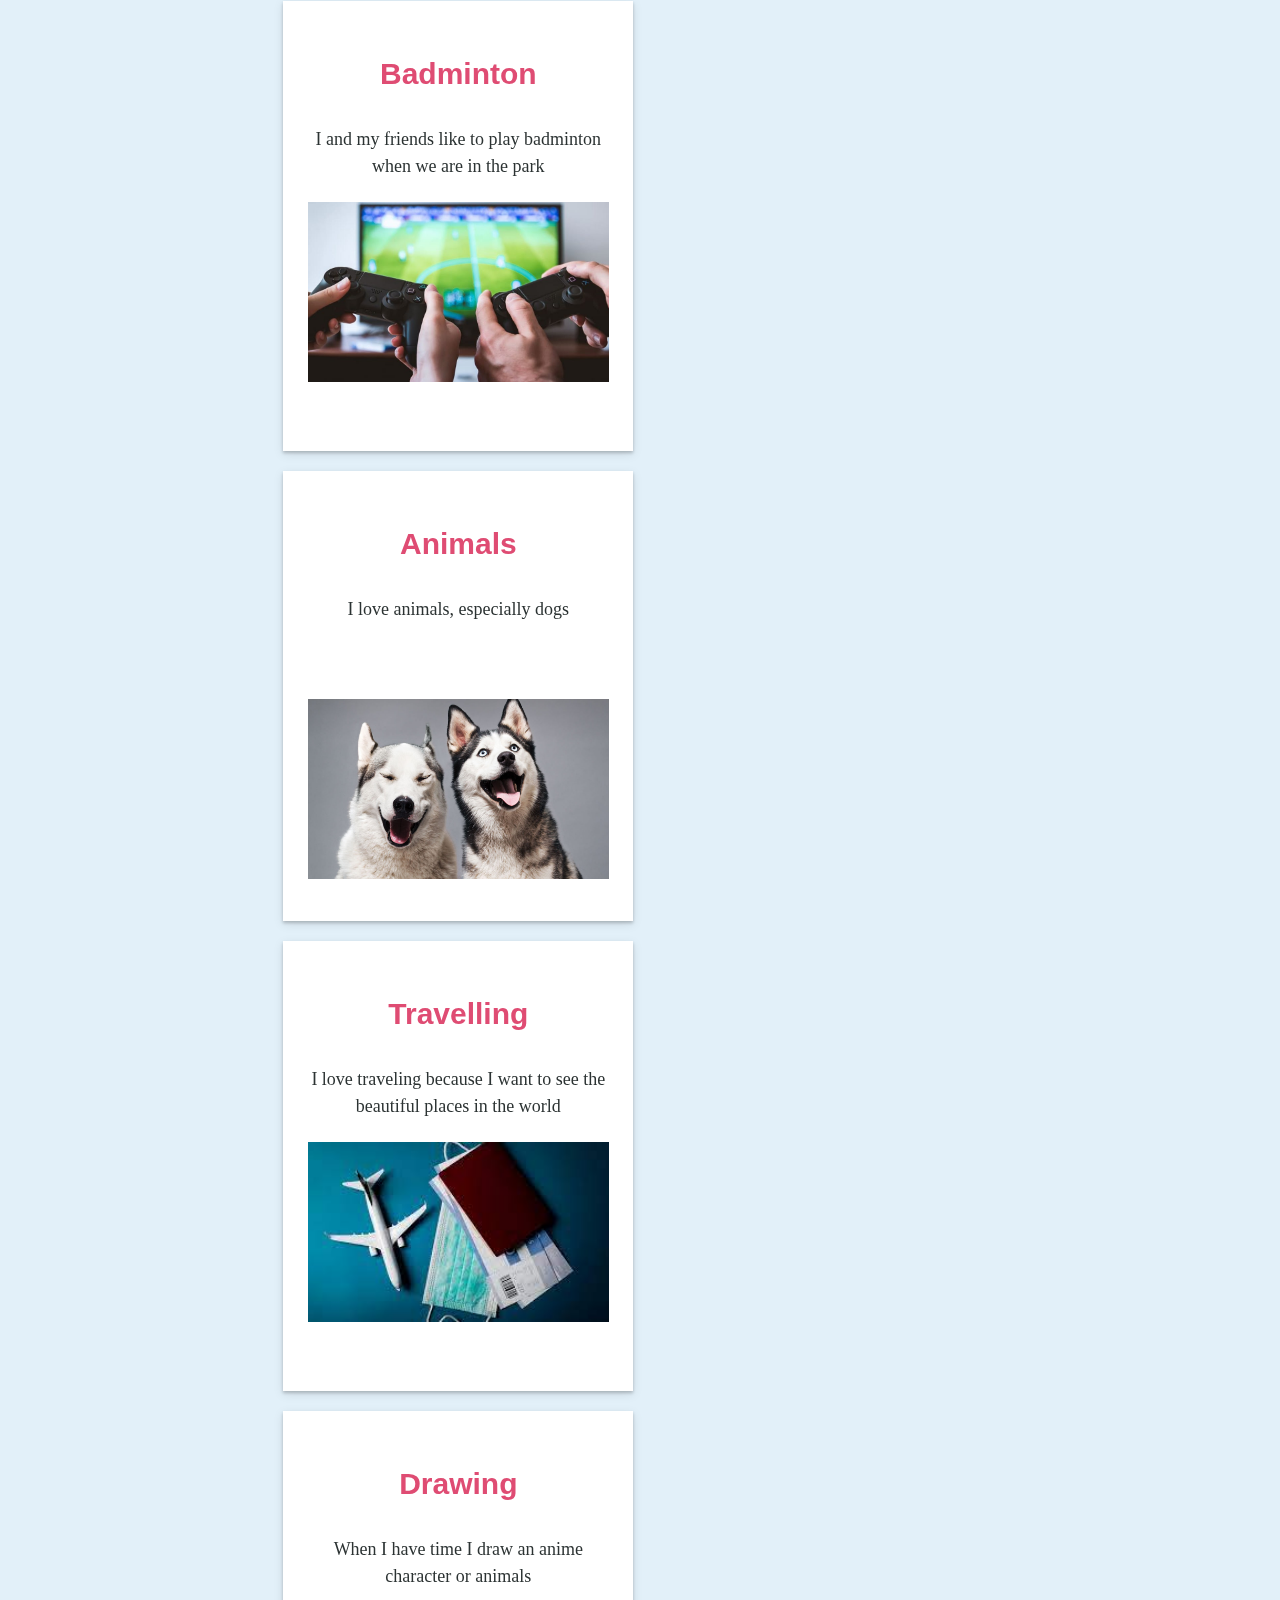
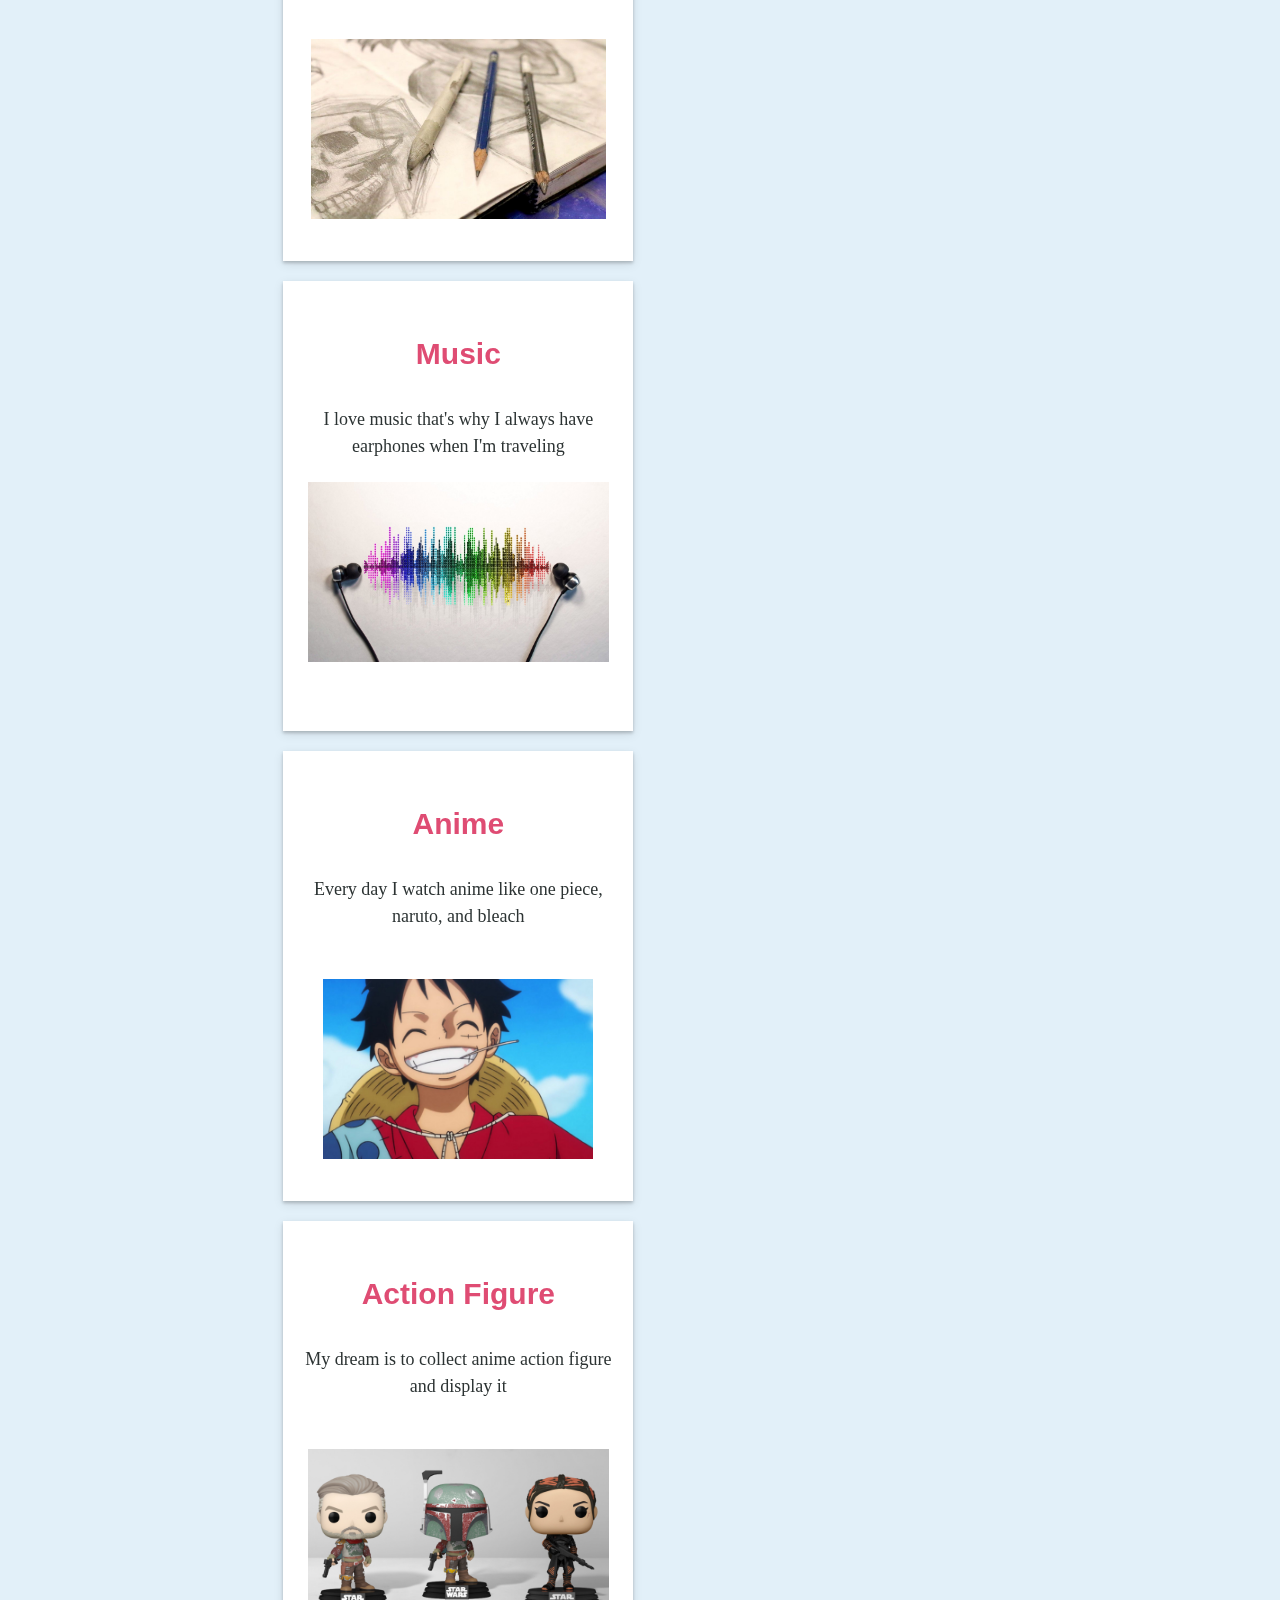
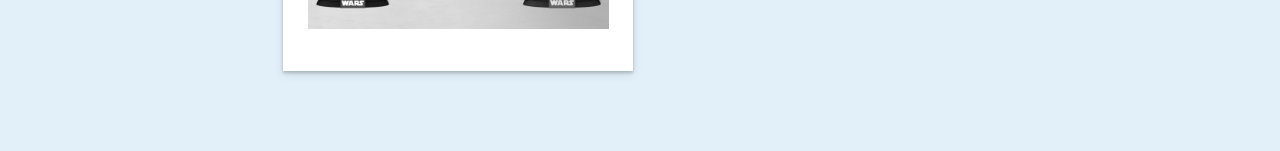
<file: Interest.html>
<!DOCTYPE html>
<html>
<head>
	<meta charset="utf-8">
	<meta name="viewport" content="width=device-width, initial-scale=1">
	<title>Interest</title>
	<link rel="stylesheet" type="text/css" href="css/bootstrap.min.css">
	<link rel="stylesheet" type="text/css" href="js/bootstrap.bundle.min.js">
	<link rel="stylesheet" href="Interest.css">
	<style type="text/css">
		.header{
			background-image: url("pictures/bg5.jpg");
			background-repeat: no-repeat;
			background-size: cover;
			background-position: center;
		}
	</style>
</head>
<body style="margin: 0px;">
	<div class="bg-secondary container-fluid">

		<div class="row">
			<ul class="nav nav-pills" role="tablist">
				<p class="p21"><b>ANTONIO.IO</b></p>
			    <li class="nav-item">
			      <a class="nav-link" data-bs-toggle="pill" href="index.html"><p class="p20">Author Page</p></a>
			    </li>
			    <li class="nav-item">
			      <a class="nav-link" data-bs-toggle="pill" href="Interest.html"><p class="p20">Interest</p></a>
			    </li>
			    <li class="nav-item">
			      <a class="nav-link" data-bs-toggle="pill" href="Images.html"><p class="p20">Images</p></a>
			    </li>
			    <li class="nav-item">
			      <a class="nav-link" data-bs-toggle="pill" href="Family_Relative_Friends_Pets.html"><p class="p20">Family</p></a>
			    </li>
			     <li class="nav-item">
			      <a class="nav-link" data-bs-toggle="pill" href="Friends.html"><p class="p20">Friends</p></a>
			    </li>
			  </ul>
		</div>

		<div class="col heightxlg trans"></div>
		<div class="row">
			<div class="col heightxlg text-center header"><center>
				<div class="container">
  					<div class="text">INTEREST</div>
				</div>
			</div>
		</div>

		<div class="row" style="background-color: #E2F0F9;">
			<div class="  col-0 heightxs"></div>
		</div>

		<div class="row" style="background-color: #E2F0F9;">
			<div class="col col-sm-2 border border-0 " style="padding:5px 15px 0px 15px ;"></div>
			<div class="col-0 col-sm-8 border border-0 " style="padding:5px 15px 0px 15px ;">
				<div class="bigbox">
					<div class="box1">
						<p class="p2"><b>Basketball</b></p>
						<p class="p3"> My hobby is basketball and it is my
	  						stress reliever<br><br></p>
						<img src="pictures/interest1.jpg" class="pic1">
					</div>

					<div class="box1">
						<p class="p2"><b>Programming</b></p>
						<p class="p3">  I love Programming because it helps me
  to create an application and website</p>
						<img src="pictures/interest2.jpg" class="pic1">
					</div>

					<div class="box1">
						<p class="p2"><b>Designing</b></p>
						<p class="p3"> I'm good at designing so I always do the
  interface in our system<br><br></p>
						<img src="pictures/interest3.png" class="pic1">
					</div>

					<div class="box1">
						<p class="p2"><b>Movies</b></p>
						<p class="p3"> Every night we are watching movies and
  that is our family time</p>
						<img src="pictures/interest4.jpg" class="pic1">
					</div>


					<div class="box1">
						<p class="p2"><b>Games</b></p>
						<p class="p3"> I play online games like Valorant and NBA
  and it is also my stress reliever</p>
						<img src="pictures/interest5.jpg" class="pic1">
					</div>


					<div class="box1">
						<p class="p2"><b>Badminton</b></p>
						<p class="p3"> I and my friends like to play badminton
  when we are in the park</p>
						<img src="pictures/interest6.jpg" class="pic1">
					</div>

					<div class="box1">
						<p class="p2"><b>Animals</b></p>
						<p class="p3"> I love animals, especially dogs<br><br><br></p>
						<img src="pictures/interest7.png" class="pic1">
					</div>

					<div class="box1">
						<p class="p2"><b>Travelling</b></p>
						<p class="p3">  I love traveling because I want to see the
  beautiful places in the world
</p>
						<img src="pictures/interest8.jpg" class="pic1">
					</div>

					<div class="box1">
						<p class="p2"><b>Drawing</b></p>
						<p class="p3"> When I have time I draw an anime
  character or animals<br><br></p>
						<img src="pictures/interest9.jpg" class="pic1">
					</div>

					<div class="box1">
						<p class="p2"><b>Music</b></p>
						<p class="p3"> I love music that's why I always
 have earphones when I'm traveling</p>
						<img src="pictures/interest10.jpg" class="pic1">
					</div>

					<div class="box1">
						<p class="p2"><b>Anime</b></p>
						<p class="p3">Every day I watch anime like
  one piece, naruto, and bleach<br><br></p>
						<img src="pictures/interest11.jpg" class="pic1">
					</div>

					<div class="box1">
						<p class="p2"><b>Action Figure</b></p>
						<p class="p3">My dream is to collect anime action
  figure and display it<br><br></p>
						<img src="pictures/interest12.jpg" class="pic1">
					</div>
				</div>
			</div>
			<div class="col col-sm-2 border border-0 " style="padding:5px 15px 0px 15px ;"></div>
		</div>

		<div class="row" style="background-color: #E2F0F9;">
			<div class="col-0 heightxs"></div>
		</div>
	</div>		
</body>
</html>
</file>
<file: index.css>
<style type="text/css">
		.nav{
			background-color: white;
			border-top:3px solid #DF4C73;
			transition: top 0.3s;
			box-shadow: 0 2px 3px 0 rgba(0, 0, 0, 0.2), 0 3px 10px 0 rgba(0, 0, 0, 0.10)
		}

		.heightxs{height: 70px;}
		.heightss{height: 70px;}
		.heightxs1{height: 700px;}
		.heightsm{height: 80px;}
		.heightxlg{height:900px;}
		.heightlg{height:700px;
		background-color: #E2F0F9;}

		.pic{
			height: auto;
			max-width: 100%;
			object-fit: contain;
			margin: 0px 0px 0px 0px;
			float: left;
			box-shadow: 0 2px 3px 0 rgba(0, 0, 0, 0.2), 0 3px 10px 0 rgba(0, 0, 0, 0.10);
		}

		.box1{
			background-color: ;
			height: 700px;
			max-width: 100%;
			padding: 0px;
			margin: 50px 0px 0px 0px;
		}

		.p1{
			font-size:40px;
			font-family: Arial;
			color: #DF4C73;
			margin: 50px 0px 0px 0px;
			padding: 0px;
		}

		.p2{
			font-size: 18px;
			font-family: Verdana;
			margin: 0px 0px 30px 0px;
			color: #2C3333;
			text-align: justify;
		}

		.p3{
			font-size: 30px;
			font-family: Arial;
			margin: 0px 0px 0px 0px;
			color: #2C3333;
		}

		.p4{
			font-size: 20px;
			font-family: Verdana;
			margin: 0px 0px 10px 0px;
			color: #2C3333;
		}

		.p5{
			font-size: 18px;
			font-family: Arial;
			margin: 0px 0px 0px 0px;
			color: #2C3333;
			text-align: justify;
		}

		.p6{
			font-size: 20px;
			font-family: Arial;
			margin: 20px 0px 20px 0px;
			color: #DF4C73;
			text-align: ;
		}

		.p7{
			font-size: 18px;
			font-family: Arial;
			margin: 5px 0px 0px 0px;
			color: #2C3333;
			text-align: ;
		}

		.p8{
			font-size: 40px;
			font-family: Arial;
			margin: 5px 0px 0px 0px;
			color: #DF4C73;
			text-align: ;
		}

		.p9{
			font-size: 40px;
			font-family: Arial;
			margin: 50px 0px 50px 0px;
			color: #2C3333;
			opacity: 0.9;
			text-align: ;
		}

		.p12{
			font-size: 40px;
			font-family: Arial;
			margin: 100px 0px 50px 0px;
			color: #DF4C73;
			opacity: 0.9;
			text-align: ;
		}

		.icon{
			margin: 25px 10px 56px 0px;
			float: left;
		}

		.icon1{
			margin:25px 10px 56px 0px;
		}

		.box2{
			background-color: white;
			height: 450px;
			max-width: 350px;
			padding: 50px 30px 0px 30px;
			box-shadow: 0 2px 3px 0 rgba(0, 0, 0, 0.2), 0 3px 10px 0 rgba(0, 0, 0, 0.10);
			float: left;
			margin:40px 10px 10px 10px;
			text-align: center;
			border: 7px double #DF4C73;
		}

		.pic1{
			height: 180px;
			max-width: 97%;
			object-fit: cover;
			
		}

		.bigbox{
			width: 100%;
			height: 1000px;
			background-color: ;
			padding: 50px 45px 50px 45px;
		}

		.p10{
			font-size: 24px;
			font-family: Arial;
			margin: 0px 0px 0px 0px;
			color: #DF4C73;
			text-align: ;
		}

		.p11{
			font-size: 18px;
			font-family: Arial;
			margin: 0px 0px 0px 0px;
			color: #2C3333;
			text-align: justify;
		}

		.box3, .box4, .box5 ,.box6{
			background-color: white;
			height: 450px;
			width: 350px;
			box-shadow: 0 2px 3px 0 rgba(0, 0, 0, 0.2), 0 3px 10px 0 rgba(0, 0, 0, 0.10);
			float: left;
			margin:20px 10px 0px 10px;
			text-align: center;
			border: 3px solid #DF4C73;
			background-image: url("pictures/me1.jpg");
			background-size: cover;
		}

		.box4{
			background-image: url("pictures/pic1(1).jpg");
			background-size: cover;
			background-position: center;
		}

		.box5{
			background-image: url("pictures/me3.jpg");
			margin-bottom: 150px;
		}

		.box6{
			background-image: url("pictures/pic5.jpg");
			background-size: cover;
			background-position: center;
			margin-bottom: 150px;
		}

		.p20{
			font-size: 18px;
			font-family: Arial;
			margin: 10px 0px 10px 20px;
		}

		.p20:hover{
			color: #DF4C73;
		}

		.p21{
			font-size: 22px;
			font-family: Arial;
			margin: 15px 0px 10px 20px;
			color: #DF4C73;
			padding-right: 20px;
			opacity: 100%;
		}

	</style>
</file>
<file: Family_Relative_Friends_Pets.css>
<style type="text/css">
		.header{
			background-image: url("pictures/bg4.jpg");
			background-repeat: no-repeat;
			background-size: cover;
			background-position: center;
		}

		.nav{
			background-color: white;
			border-top:3px solid #DF4C73;
			transition: top 0.3s;
			box-shadow: 0 4px 8px 0 rgba(0, 0, 0, 0.2), 0 6px 20px 0 rgba(0, 0, 0, 0.19);
		}

		.p1{
			font-size: max(4vw, 33px);
			font-family: Arial;
			color: white;
			border: 10px double whitesmoke;
			opacity: 85%;
			margin-top: 220px;
			width: 50%;
			height: 250px;
			padding-top: 60px;
		}
		.heightxs{height: 70px;}
		.heightxs1{height: 200px;}
		.heightsm{height: 80px;}
		.heightxlg{height:650px;}
		.heightlg{height:700px;
		background-color: #E2F0F9;}

		.pic, .pic2
		,.pic1{
			height: auto;
			width: 580px;
			max-width: 100%;
			object-fit: contain;
			float: right;
			box-shadow: 0 2px 3px 0 rgba(0, 0, 0, 0.2), 0 3px 10px 0 rgba(0, 0, 0, 0.10);
		}

		.pic1, .pic2{
			float: left;
			width: 520px;
			max-width: 100%;
			margin-bottom: 30px;
		}

		.pic2{
			float: left;

		}

		.box1{
			background-color: ;
			height: 300px;
			max-width: 540px;
			padding-top: 45px;
		}

		.p2{
			font-size: 40px;
			font-family: Verdana;
			color: #DF4C73;
			float: center;
		}

		.p3{
			font-size: 18px;
			font-family: Verdana;
			text-align: justify;
			color: #2C3333;
		}

		.p4{
			font-size: 24px;
			font-family: Arial;
			text-align: justify;
			background-color: ;
			height: 500px;
			float: right;
			max-width: 540px;
			text-align: center;
		}

		.box2, .box3{		
			text-align: justify;
			background-color: ;
			height: 500px;
			max-width: 500px;
			text-align: left;
			float: right;
		}

		.box3{
			float: left;
		}

		.p6{
			font-family: Arial;
			font-size: 26px;
			margin:  0px 0px 0px 0px;
			color: #DF4C73;
		}

		.p7{
			font-family: Arial;
			font-size: 18px;
			margin:  10px 0px 0px 00px;
			color: #2C3333;
			text-align: justify;

		}

		.trans{
			background-color: black;
			opacity: 0.2;
			position: absolute;
			width:100.55%;
			left: -10px;
		}

		.p20{
			font-size: 18px;
			font-family: Arial;
			margin: 10px 0px 10px 20px;
		}

		.p20:hover{
			color: #DF4C73;
		}

		.p21{
			font-size: 22px;
			font-family: Arial;
			margin: 15px 0px 10px 20px;
			color: #DF4C73;
			padding-right: 20px;
			opacity: 100%;
		}
	</style>
</file>
<file: Friends.css>
<style type="text/css">
		.header{
			background-image: url("pictures/bg.jpg");
			background-repeat: no-repeat;
			background-size: cover;
			background-position: top;
		}

		.nav{
			background-color: white;
			border-top:3px solid #DF4C73;
			transition: top 0.3s;
			box-shadow: 0 4px 8px 0 rgba(0, 0, 0, 0.2), 0 6px 20px 0 rgba(0, 0, 0, 0.19);
		}

		.p1{
			font-size: max(4vw, 33px);
			font-family: Arial;
			color: white;
			border: 10px double whitesmoke;
			opacity: 85%;
			margin-top: 220px;
			width: 50%;
			height: 250px;
			padding-top: 60px;
		}
		.heightxs{height: 70px;}
		.heightxs1{height: 200px;}
		.heightsm{height: 80px;}
		.heightxlg{height:650px;}
		.heightlg{height:700px;
		background-color: #E2F0F9;}

		.pic, .pic2
		,.pic1{
			height: auto;
			width: 580px;
			max-width: 100%;
			object-fit: contain;
			float: right;
			box-shadow: 0 2px 3px 0 rgba(0, 0, 0, 0.2), 0 3px 10px 0 rgba(0, 0, 0, 0.10);
		}

		.pic1{
			float: left;
			width: 520px;
			max-width: 100%;
			margin-bottom: 30px;
			object-fit: cover;
			height: 345px;
		}

		.pic2{
			width: 520px;
			max-width: 100%;
			margin-bottom: 30px;
		}

		.box1{
			background-color: ;
			height: 300px;
			max-width: 540px;
			padding-top: 45px;
		}

		.p2{
			font-size: 40px;
			font-family: Verdana;
			color: #DF4C73;
			float: center;
		}

		.p3{
			font-size: 18px;
			font-family: Verdana;
			text-align: justify;
			color: #2C3333;
		}

		.p4{
			font-size: 24px;
			font-family: Arial;
			text-align: justify;
			background-color: ;
			height: 500px;
			float: right;
			max-width: 540px;
			text-align: center;
		}

		.box2, .box3{		
			text-align: justify;
			background-color: ;
			height: 500px;
			max-width: 500px;
			text-align: left;
			float: right;
		}

		.box3{
			float: left;
		}

		.p6{
			font-family: Arial;
			font-size: 26px;
			margin:  0px 0px 0px 0px;
			color: #DF4C73;
		}

		.p7{
			font-family: Arial;
			font-size: 18px;
			margin:  10px 0px 0px 00px;
			color: #2C3333;
			text-align: justify;

		}

		.trans{
			background-color: black;
			opacity: 0.2;
			position: absolute;
			width:100.55%;
			left: -10px;
		}

		.p20{
			font-size: 18px;
			font-family: Arial;
			margin: 10px 0px 10px 20px;
		}

		.p20:hover{
			color: #DF4C73;
		}

		.p21{
			font-size: 22px;
			font-family: Arial;
			margin: 15px 0px 10px 20px;
			color: #DF4C73;
			padding-right: 20px;
			opacity: 100%;
		}
	</style>
</file>
<file: Images.css>
<style type="text/css">
		.nav{
			background-color: white;
			border-top:3px solid #DF4C73;
			transition: top 0.3s;
			box-shadow: 0 2px 3px 0 rgba(0, 0, 0, 0.2), 0 3px 5px 0 rgba(0, 0, 0, 0.01);
		}

		.p1{
			font-size: max(5vw, 60px);
			font-family: Arial;
			color: white;
			opacity: 90%;
			height: 250px;
			padding: 410px 0px 0px 30px;
			position: absolute;
			z-index: 1;
		}
		.heightxs{height: 70px;}
		.heightxs1{height: 200px;}
		.heightsm{height: 80px;}
		.heightxlg{height:650px;}
		.heightlg{height:700px;
		background-color: #E2F0F9;}

		.img{
			height: 550px;
			max-width: 100%;
			object-fit: cover;
			margin: 0px 0px 10px 0px;
			box-shadow: 0 2px 3px 0 rgba(0, 0, 0, 0.2), 0 3px 10px 0 rgba(0, 0, 0, 0.10);
			position: relative;
		}

		.pic{
			height: 269px;
			max-width: 330px;
			object-fit: cover;
			margin: 0px 10px 10px 0px;
			box-shadow: 0 2px 3px 0 rgba(0, 0, 0, 0.2), 0 3px 10px 0 rgba(0, 0, 0, 0.10);
			float: left;
		}

		.pic1{
			height: 270px;
			max-width: 330px;
			object-fit: cover;
			position: relative;
			margin: 0px 0px 10px 0px;
			box-shadow: 0 2px 3px 0 rgba(0, 0, 0, 0.2), 0 3px 10px 0 rgba(0, 0, 0, 0.10);
			float: left;
		}


		.box1{
			background-color: ;
			height: 550px;
			max-width: 100%;
			padding: 0px 0px 0px 0px;
			background-image: url("");
			background-size: cover;
			margin-top: 100px;
		}

		.box2{
			background-color: ;
			height: 550px;
			width: 100%;
			position:;
			padding: 0px 0px 0px 10px;
			margin-top: 100px;
		}

		.p2{
			font-size: max(4vw, 50px);
			font-family: Arial;
			color: black;
			opacity: 75%;
			
		}

		.p3{
			font-size: 18px;
			font-family: Verdana;
			text-align: justify;
			color: #2C3333;
		}

		.p4{
			font-size: 24px;
			font-family: Arial;
			text-align: justify;
			background-color: ;
			height: 500px;
			float: right;
			max-width: 540px;
			text-align: center;
		}

		.p6{
			font-family: Arial;
			font-size: 26px;
			margin:  0px 0px 0px 0px;
			color: #DF4C73;
		}

		.p7{
			font-family: Arial;
			font-size: 18px;
			margin:  10px 0px 0px 00px;
			color: #2C3333;
			text-align: justify;

		}

		.trans{
			width: 777px;
			background-color: red;
			opacity: 0.2;
			height: 550px;
			position: absolute;
			z-index: 1;
		}

		hr{
			border: 3px solid #DF4C73;
			opacity: 90%;
			width: 70%;
		}

		.p20{
			font-size: 18px;
			font-family: Arial;
			margin: 10px 0px 10px 20px;
		}

		.p20:hover{
			color: #DF4C73;
		}

		.p21{
			font-size: 22px;
			font-family: Arial;
			margin: 15px 0px 10px 20px;
			color: #DF4C73;
			padding-right: 20px;
			opacity: 100%;
		}

		.bigbox{
			width: 100%;
			height: 1000px;
			background-color: ;
			padding: 50px 50px 50px 50px;
		}

		.p10{
			font-size: 30px;
			font-family: Arial;
			margin: 10px 0px 0px 20px;
			color: white;
			text-align: ;
			opacity: 0.97;
		}

		.p11{
			font-size: 18px;
			font-family: Arial;
			margin: 0px 0px 0px 0px;
			color: #2C3333;
			text-align: justify;
		}

		.box3, .box4, .box5 ,.box6, .box7, .box8{
			background-color: white;
			height: 350px;
			width: 350px;
			box-shadow: 0 2px 3px 0 rgba(0, 0, 0, 0.2), 0 3px 10px 0 rgba(0, 0, 0, 0.10);
			float: left;
			margin:20px 10px 0px 10px;
			text-align: ;
			background-image: url("pictures/pic4(1).jpg");
			background-size: cover;
			background-repeat: no-repeat;
		}

		.box4{
			background-image: url("pictures/pic11(1).jpg");
			background-size: cover;
			background-position: center;
		}

		.box5{
			background-image: url("pictures/pic7(3).jpg");
			background-position: right;
			background-size: cover;
		}

		.box6{
			background-image: url("pictures/pic12(1).jpg");
			background-size: right;
			background-position: center;
			margin-bottom: 150px;
		}

		.box7{
			background-image: url("pictures/pic8(1).jpg");
			background-size: right;
			background-position: center;
			margin-bottom: 150px;
		}

		.box8{
			background-image: url("pictures/pic5.jpg");
			background-size: right;
			background-position: center;
			margin-bottom: 150px;
		}



		.p9{
			font-size: 40px;
			font-family: Arial;
			margin: 50px 0px 50px 0px;
			color: #2C3333;
			opacity: 0.9;
			text-align: ;
		}
	</style>
</file>
<file: Interest.css>
<style type="text/css">
		.header{
			background-image: url("pictures/bg5.jpg");
			background-repeat: no-repeat;
			background-size: cover;
			background-position: center;
		}

		.nav{
			background-color: white;
			border-top:3px solid #DF4C73;
			transition: top 0.3s;
			box-shadow: 0 4px 8px 0 rgba(0, 0, 0, 0.2), 0 6px 20px 0 rgba(0, 0, 0, 0.19);
		}

		.p1{
			border: 10px double whitesmoke;
			opacity: 1;
			margin-top: 220px;
			width: 50%;
			height: 250px;
			padding-top: 60px;
			background-color: whitesmoke;
		}

		.p{
			font-size: max(4vw, 33px);
			font-family: Arial;
			color: black;
			opacity: 10%;
		}
		.heightxs{height: 70px;}
		.heightxs1{height: 200px;}
		.heightsm{height: 80px;}
		.heightxlg{height:650px;}
		.heightlg{height:700px;
		background-color: #E2F0F9;}

		.pic1{
			height: 180px;
			max-width: 97%;
			object-fit: cover;
			
		}

		.box1{
			background-color: white;
			height: 450px;
			max-width: 350px;
			padding: 50px 20px 0px 20px;
			box-shadow: 0 2px 3px 0 rgba(0, 0, 0, 0.2), 0 3px 10px 0 rgba(0, 0, 0, 0.10);
			float: left;
			margin: 10px 10px 10px 10px;
			text-align: center;
		}

		.p2{
			font-size: 30px;
			font-family: Arial;
			color: #DF4C73;
			float: center;
		}

		.p3{
			font-size: 18px;
			font-family: Verdana;
			text-align: center;
			color: #2C3333;
			margin:30px 0px 22px 0px;
		}

		.p4{
			font-size: 24px;
			font-family: Arial;
			text-align: justify;
			background-color: ;
			height: 500px;
			float: right;
			max-width: 540px;
			text-align: center;
		}

		.box2, .box3{		
			text-align: justify;
			background-color: ;
			height: 500px;
			max-width: 500px;
			text-align: left;
			float: right;
		}

		.box3{
			float: left;
		}

		.p6{
			font-family: Arial;
			font-size: 26px;
			margin:  0px 0px 0px 0px;
			color: #DF4C73;
		}

		.p7{
			font-family: Arial;
			font-size: 18px;
			margin:  10px 0px 0px 00px;
			color: #2C3333;
			text-align: justify;

		}

		.trans{
			background-color: black;
			opacity: 0.2;
			position: absolute;
			width: 100.53%;
			left: -10px;
		}

		.bigbox{
			width: 100%;
			height: 1000px;
			background-color: ;
			padding: 50px 45px 50px 45px;
		}

		.text {
		  background-color: white;
		  color: black;
		  font-size: max(4vw, 50px); 
		  font-weight: bold;
		  margin: 0 auto;
		  padding: 10px;
		  width: 55%;
		  text-align: center;
		  position: absolute;
		  top: 40%;
		  left: 50%;
		  transform: translate(-50%, -50%);
		  mix-blend-mode: screen;
		}

		.p20{
			font-size: 18px;
			font-family: Arial;
			margin: 10px 0px 10px 20px;
		}

		.p20:hover{
			color: #DF4C73;
		}

		.p21{
			font-size: 22px;
			font-family: Arial;
			margin: 15px 0px 10px 20px;
			color: #DF4C73;
			padding-right: 20px;
			opacity: 100%;
		}

	</style>
</file>
